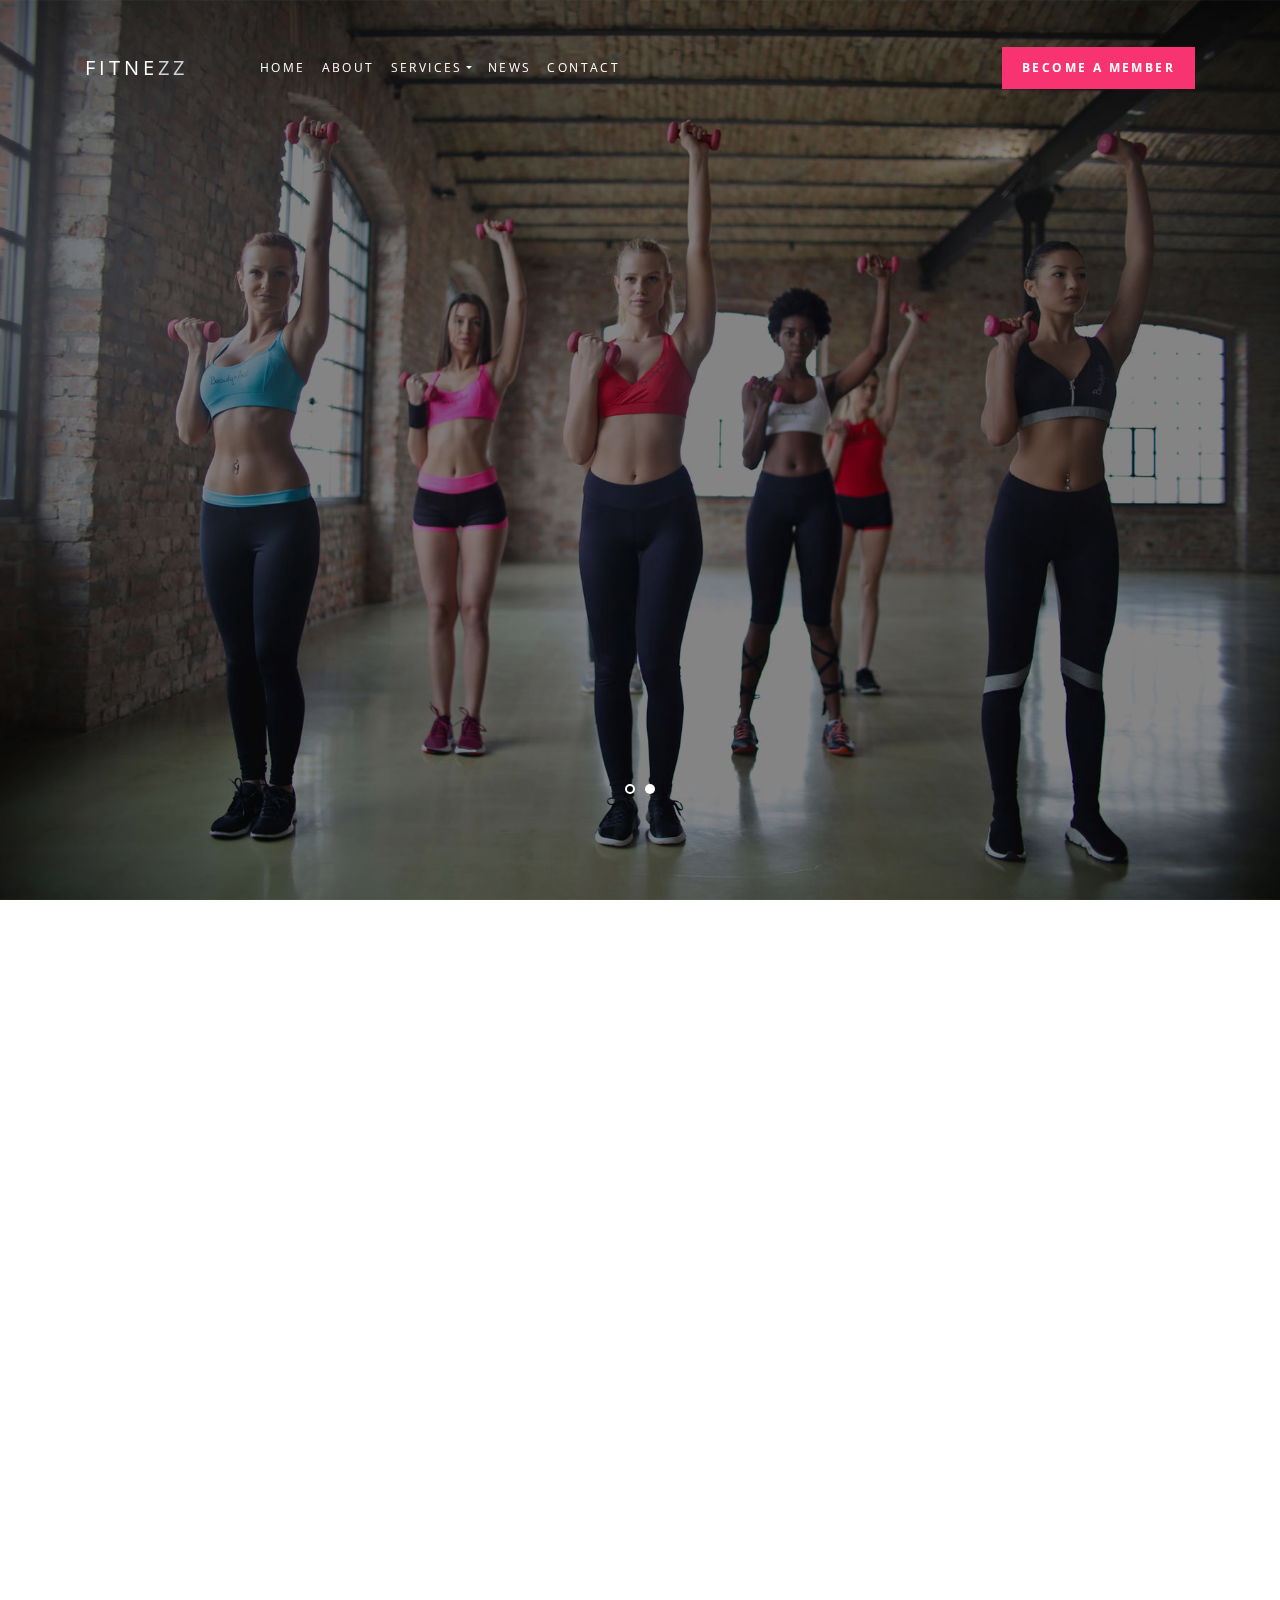
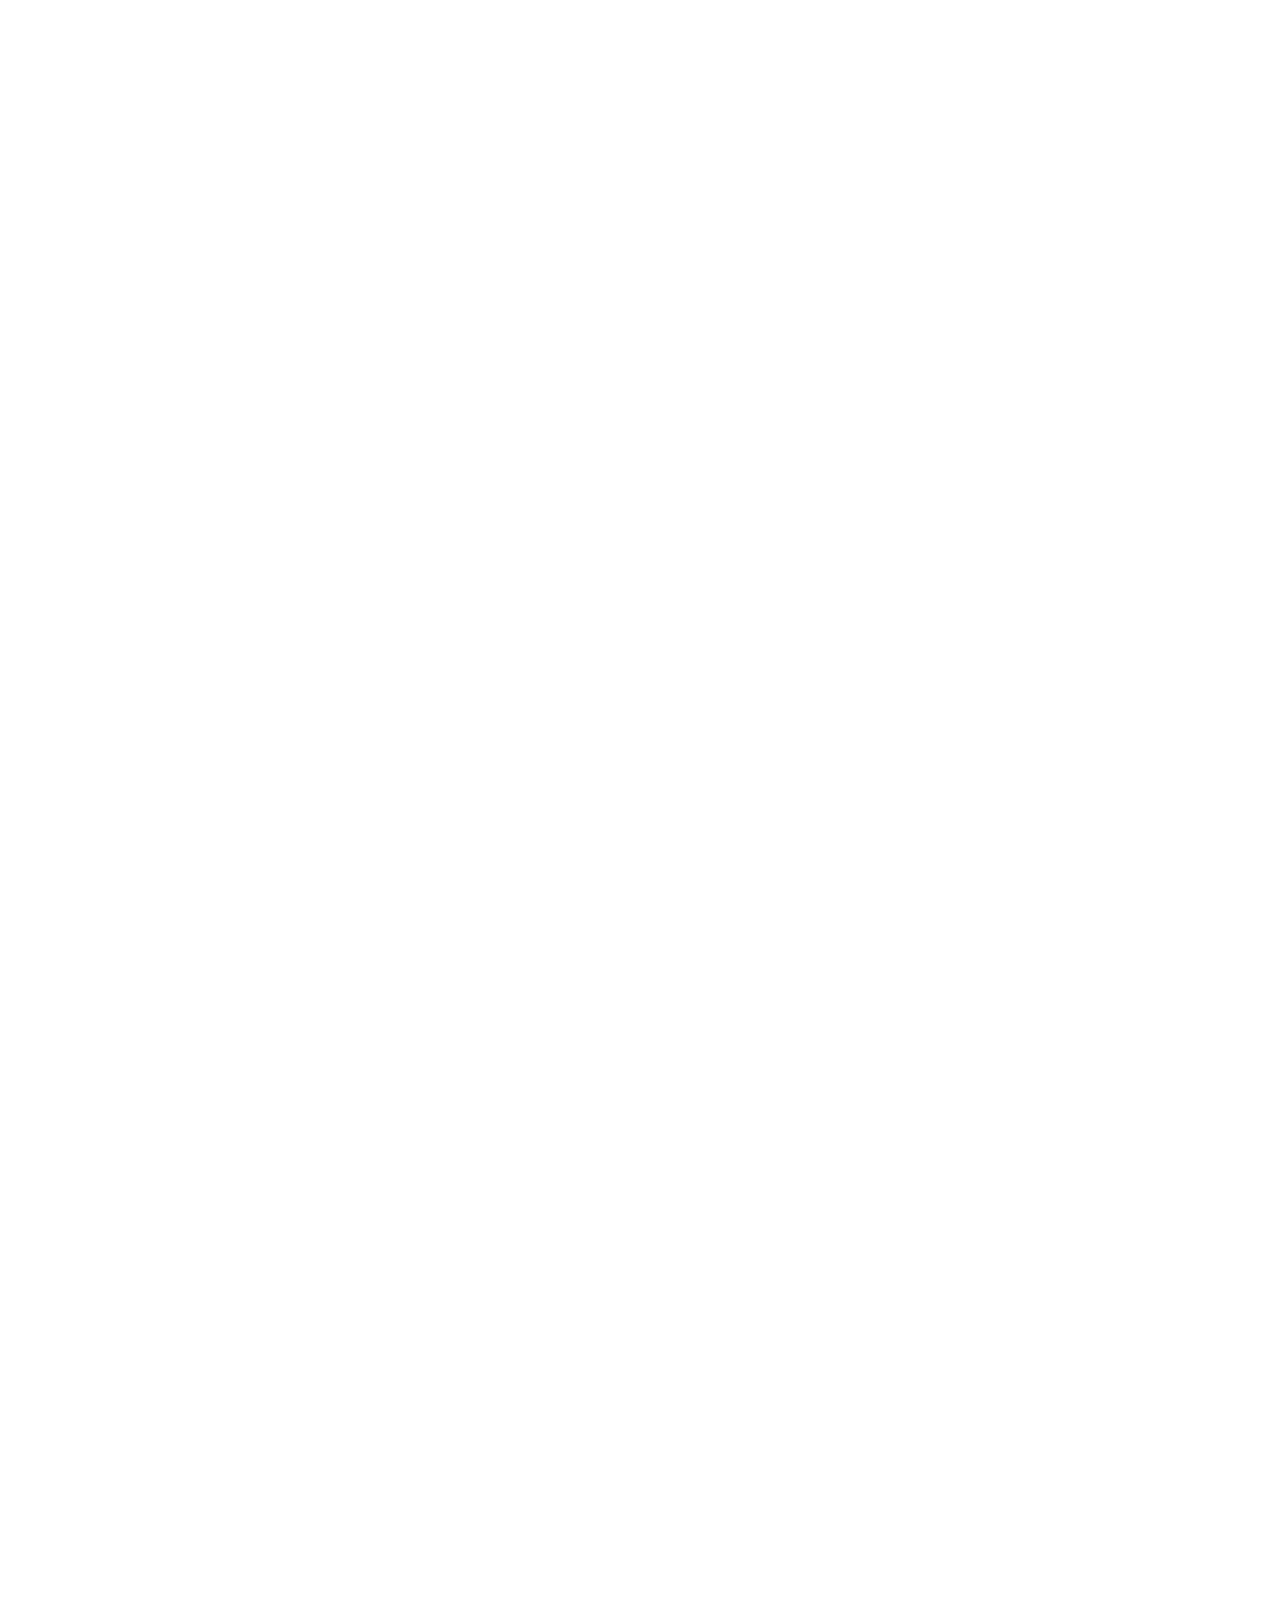
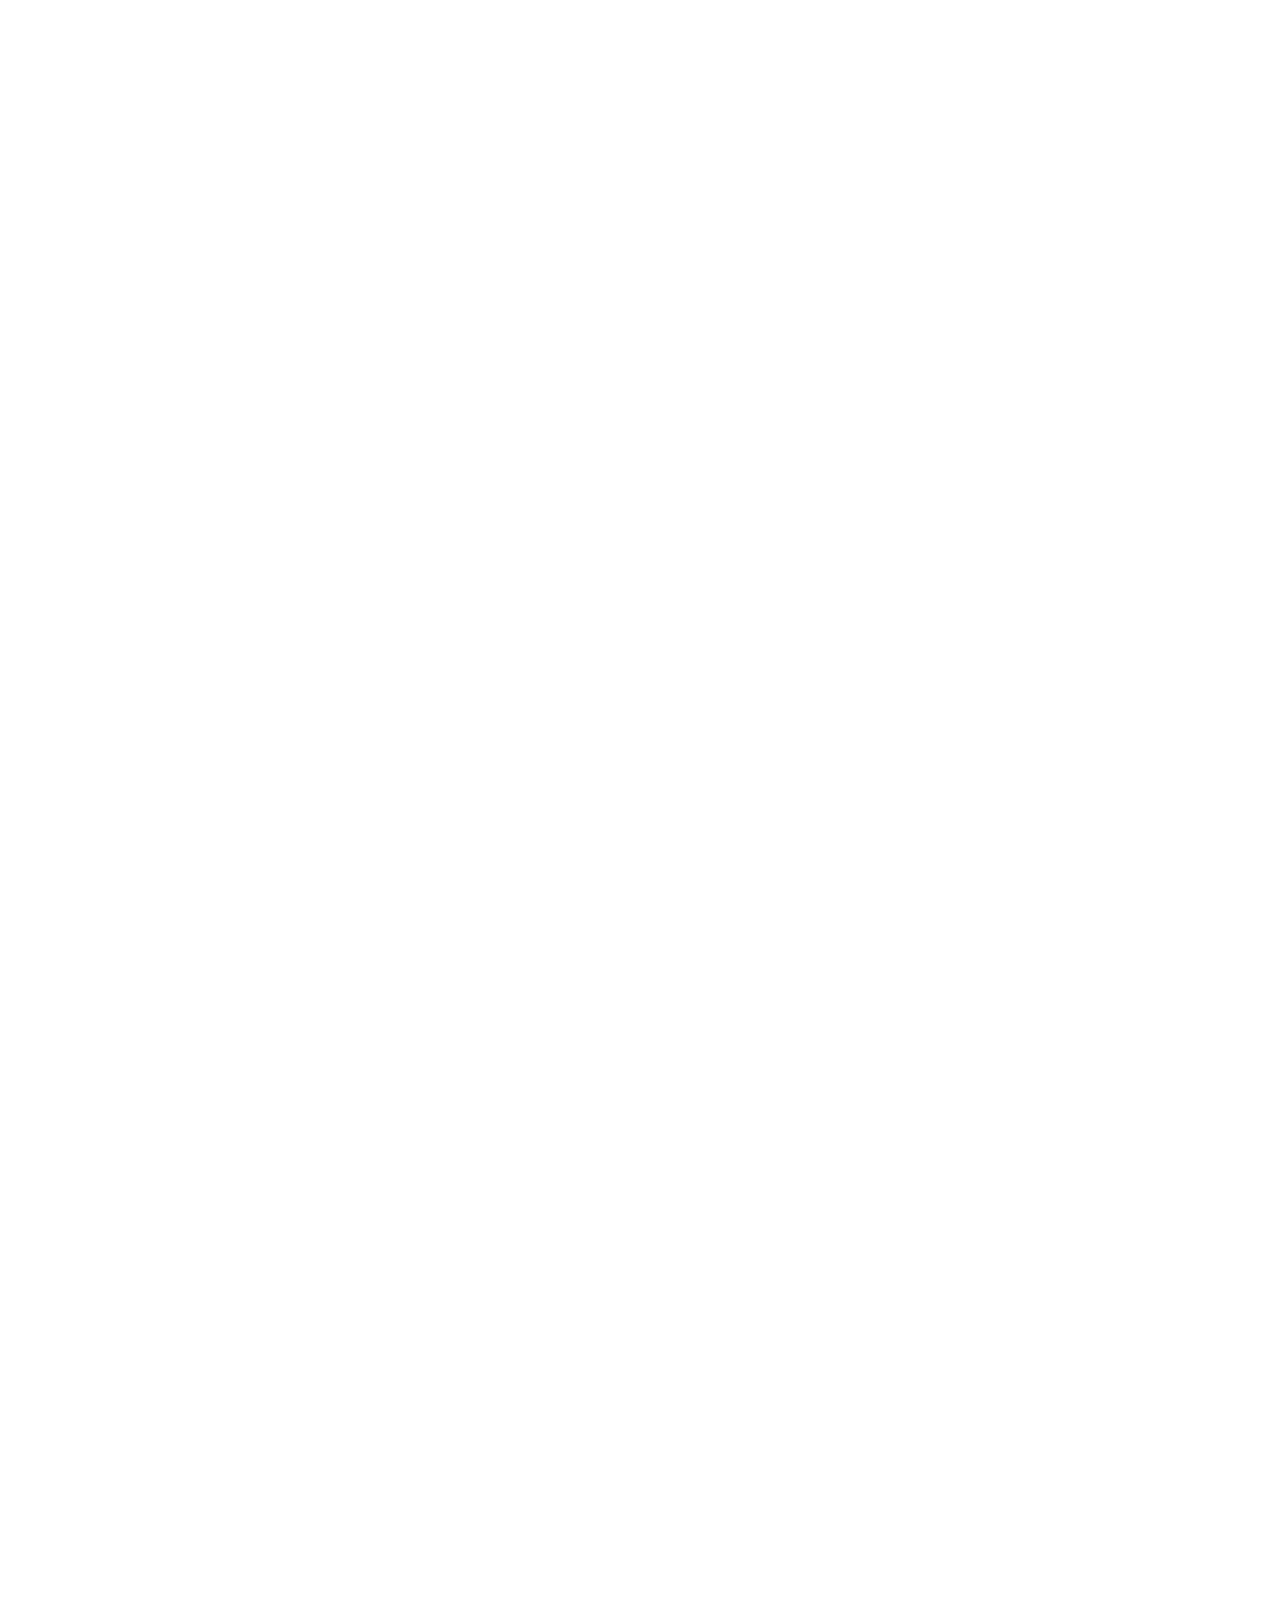
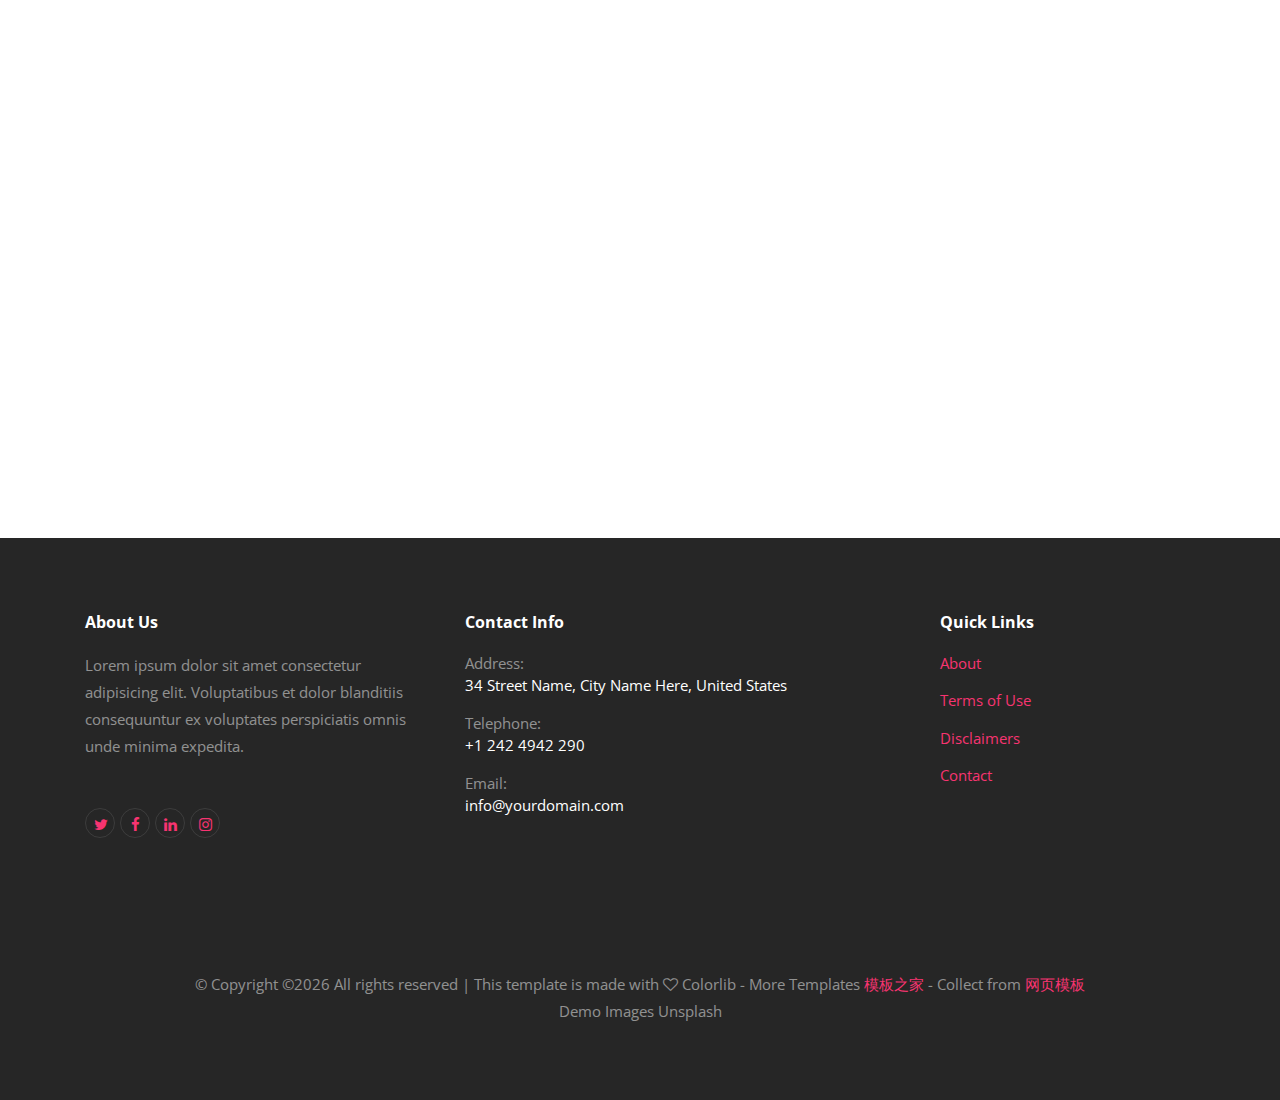
<file: index.html>
<!doctype html>
<html lang="en">
  <head>
    <title>Colorlib Fitnezz</title>
    <meta charset="utf-8">
    <meta name="viewport" content="width=device-width, initial-scale=1, shrink-to-fit=no">

    <link href="https://fonts.googleapis.com/css?family=Open+Sans:300,400,700,800" rel="stylesheet">

    <link rel="stylesheet" href="css/bootstrap.css">
    <link rel="stylesheet" href="css/animate.css">
    <link rel="stylesheet" href="css/owl.carousel.min.css">

    <link rel="stylesheet" href="css/magnific-popup.css">


    <link rel="stylesheet" href="fonts/ionicons/css/ionicons.min.css">
    <link rel="stylesheet" href="fonts/fontawesome/css/font-awesome.min.css">

    <!-- Theme Style -->
    <link rel="stylesheet" href="css/style.css">
  </head>
  <body>
    
    <header role="banner">
      <nav class="navbar navbar-expand-md navbar-dark bg-dark">
        <div class="container">
          <a class="navbar-brand" href="index.html">Fitne<span>zz</span></a>
          <button class="navbar-toggler" type="button" data-toggle="collapse" data-target="#navbarsExample05" aria-controls="navbarsExample05" aria-expanded="false" aria-label="Toggle navigation">
            <span class="navbar-toggler-icon"></span>
          </button>

          <div class="collapse navbar-collapse" id="navbarsExample05">
            <ul class="navbar-nav mr-auto pl-lg-5 pl-0">
              <li class="nav-item">
                <a class="nav-link active" href="index.html">Home</a>
              </li>
              <li class="nav-item">
                <a class="nav-link" href="about.html">About</a>
              </li>
              <li class="nav-item dropdown">
                <a class="nav-link dropdown-toggle" href="services.html" id="dropdown04" data-toggle="dropdown" aria-haspopup="true" aria-expanded="false">Services</a>
                <div class="dropdown-menu" aria-labelledby="dropdown04">
                  <a class="dropdown-item" href="services.html">Body Builder</a>
                  <a class="dropdown-item" href="services.html">Yoga Pilate</a>
                  <a class="dropdown-item" href="services.html">Healthy Life</a>
                </div>
              </li>
              <li class="nav-item">
                <a class="nav-link" href="news.html">News</a>
              </li>
              <li class="nav-item">
                <a class="nav-link" href="contact.html">Contact</a>
              </li>
            </ul>

            <ul class="navbar-nav ml-auto">
              <li class="nav-item cta-btn">
                <a class="nav-link" href="member.html">Become a member</a>
              </li>
            </ul>
            
          </div>
        </div>
      </nav>
    </header>
    <!-- END header -->
    
    <section class="home-slider owl-carousel">
      <div class="slider-item" style="background-image: url('img/slider-1.jpg');">
        
        <div class="container">
          <div class="row slider-text align-items-center justify-content-center">
            <div class="col-md-8 text-center col-sm-12 element-animate">
              <h1>Health is wealth</h1>
              <p class="mb-5">Lorem ipsum dolor sit amet, consectetur adipisicing elit. Commodi unde impedit, necessitatibus, soluta sit quam minima expedita atque corrupti reiciendis.</p>
              <p><a href="#" class="btn btn-white btn-outline-white">Get Started</a> <a href="#" class="btn btn-link btn-white">Download</a></p>
            </div>
          </div>
        </div>

      </div>

      <div class="slider-item" style="background-image: url('img/slider-2.jpg');">
        <div class="container">
          <div class="row slider-text align-items-center justify-content-center">
            <div class="col-md-8 text-center col-sm-12 element-animate">
              <h1>Join Fitnezz Today</h1>
              <p class="mb-5">Lorem ipsum dolor sit amet, consectetur adipisicing elit. Commodi unde impedit, necessitatibus, soluta sit quam minima expedita atque corrupti reiciendis.</p>
              <p><a href="#" class="btn btn-white btn-outline-white">Get Started</a> <a href="#" class="btn btn-link btn-white">Download</a></p>
            </div>
          </div>
        </div>
        
      </div>

    </section>
    <!-- END slider -->

    
    <section class="section element-animate">

      <div class="clearfix mb-5 pb-5">
        <div class="container-fluid">
          <div class="row">
            <div class="col-md-12 text-center heading-wrap">
              <h2>Featured Classes</h2>
              <span class="back-text">The Classes</span>
            </div>
          </div>
        </div>
      </div>

      <div class="owl-carousel centernonloop">
        <a href="#" class="item-class">
          <div class="text">
            <p class="class-price">$30.99</p>
            <h2 class="class-heading">Fitness Class Name Here</h2>
          </div>
          <img src="img/img_1_square.jpg" alt="" class="img-fluid">
        </a>
        <a href="#" class="item-class">
          <div class="text">
            <p class="class-price">$30.99</p>
            <h2 class="class-heading">Fitness Class Name Here</h2>
          </div>
          <img src="img/img_2_square.jpg" alt="" class="img-fluid">
        </a>
        <a href="#" class="item-class">
          <div class="text">
            <p class="class-price">$30.99</p>
            <h2 class="class-heading">Fitness Class Name Here</h2>
          </div>
          <img src="img/img_3_square.jpg" alt="" class="img-fluid">
        </a>
        <a href="#" class="item-class">
          <div class="text">
            <p class="class-price">$30.99</p>
            <h2 class="class-heading">Fitness Class Name Here</h2>
          </div>
          <img src="img/img_4_square.jpg" alt="" class="img-fluid">
        </a>
      </div>
    </section> <!-- .section -->

    <section class="section bg-light element-animate">

      <div class="clearfix mb-5 pb-5">
        <div class="container-fluid">
          <div class="row">
            <div class="col-md-12 text-center heading-wrap">
              <h2>Our Schedule</h2>
              <span class="back-text-dark">Schedule</span>
            </div>
          </div>
        </div>
      </div>

      <div class="container">
        
        <div class="row no-gutters">
          <div class="col-md-6">
            <div class="sched d-block d-lg-flex">
              <div class="bg-image order-2" style="background-image: url('img/img_1_square.jpg');"></div>
              <div class="text order-1">
                <h3>Fitness Class Name Here</h3>
                <p>Lorem ipsum dolor sit amet consectetur adipisicing elit. Architecto illo delectus...</p>
                <p class="sched-time">
                  <span><span class="fa fa-clock-o"></span> 5:30 PM</span> <br>
                  <span><span class="fa fa-calendar"></span> April 22, 2018</span> <br>
                </p>
                <p><a href="#" class="btn btn-primary btn-sm">Join from $15</a></p>
                
              </div>
              
            </div>

            <div class="sched d-block d-lg-flex">
              <div class="bg-image" style="background-image: url('img/img_2_square.jpg');"></div>
              <div class="text">
                <h3>Fitness Class Name Here</h3>
                <p>Lorem ipsum dolor sit amet consectetur adipisicing elit. Architecto illo delectus...</p>
                <p class="sched-time">
                  <span><span class="fa fa-clock-o"></span> 5:30 PM</span> <br>
                  <span><span class="fa fa-calendar"></span> April 22, 2018</span> <br>
                </p>
                <p><a href="#" class="btn btn-primary btn-sm">Join from $15</a></p>
                
              </div>
              
            </div>

          </div>

          <div class="col-md-6">
            <div class="sched d-block d-lg-flex">
              <div class="bg-image order-2" style="background-image: url('img/img_4_square.jpg');"></div>
              <div class="text order-1">
                <h3>Fitness Class Name Here</h3>
                <p>Lorem ipsum dolor sit amet consectetur adipisicing elit. Architecto illo delectus...</p>
                <p class="sched-time">
                  <span><span class="fa fa-clock-o"></span> 5:30 PM</span> <br>
                  <span><span class="fa fa-calendar"></span> April 22, 2018</span> <br>
                </p>
                <p><a href="#" class="btn btn-primary btn-sm">Join from $15</a></p>
                
              </div>
              
            </div>

            <div class="sched d-block d-lg-flex">
              <div class="bg-image" style="background-image: url('img/img_3_square.jpg');"></div>
              <div class="text">
                <h3>Fitness Class Name Here</h3>
                <p>Lorem ipsum dolor sit amet consectetur adipisicing elit. Architecto illo delectus...</p>
                <p class="sched-time">
                  <span><span class="fa fa-clock-o"></span> 5:30 PM</span> <br>
                  <span><span class="fa fa-calendar"></span> April 22, 2018</span> <br>
                </p>
                <p><a href="#" class="btn btn-primary btn-sm">Join from $15</a></p>
                
              </div>
              
            </div>

          </div>
        </div>
        

      </div>
    </section> <!-- .section -->

    <section class="section element-animate">

      <div class="clearfix mb-5 pb-5">
        <div class="container-fluid">
          <div class="row">
            <div class="col-md-12 text-center heading-wrap">
              <h2>Expert Trainers</h2>
              <span class="back-text">Our Trainers</span>
            </div>
          </div>
        </div>
      </div>
        <div class="container">
          <div class="row">
            <div class="major-caousel js-carousel-1 owl-carousel">
              <div>
                <div class="media d-block media-custom text-center">
                  <a href="#"><img src="img/person_1.jpg" alt="Image Placeholder" class="img-fluid"></a>
                  <div class="media-body">
                    <h3 class="mt-0 text-black">Mellisa Howard</h3>
                    <p class="lead">Gym Trainer</p>
                  </div>
                </div>
              </div>
              <div>
                <div class="media d-block media-custom text-center">
                  <a href="#"><img src="img/person_2.jpg" alt="Image Placeholder" class="img-fluid"></a>
                  <div class="media-body">
                    <h3 class="mt-0 text-black">Mike Richardson</h3>
                    <p class="lead">Gym Trainer</p>
                  </div>
                </div>
              </div>
              <div>
                <div class="media d-block media-custom text-center">
                  <a href="#"><img src="img/person_3.jpg" alt="Image Placeholder" class="img-fluid"></a>
                  <div class="media-body">
                    <h3 class="mt-0 text-black">Charles White</h3>
                    <p class="lead">Gym Trainer</p>
                  </div>
                </div>
              </div>

               <div>
              <div class="media d-block media-custom text-center">
                <a href="#"><img src="img/person_1.jpg" alt="Image Placeholder" class="img-fluid"></a>
                <div class="media-body">
                  <h3 class="mt-0 text-black">Mellisa Howard</h3>
                  <p class="lead">Gym Trainer</p>
                </div>
              </div>
            </div>
            <div>
              <div class="media d-block media-custom text-center">
                <a href="#"><img src="img/person_2.jpg" alt="Image Placeholder" class="img-fluid"></a>
                <div class="media-body">
                  <h3 class="mt-0 text-black">Mike Richardson</h3>
                  <p class="lead">Gym Trainer</p>
                </div>
              </div>
            </div>
            <div>
              <div class="media d-block media-custom text-center">
                <a href="#"><img src="img/person_3.jpg" alt="Image Placeholder" class="img-fluid"></a>
                <div class="media-body">
                  <h3 class="mt-0 text-black">Charles White</h3>
                  <p class="lead">Gym Trainer</p>
                </div>
              </div>
            </div>
            
              
          </div>
          <!-- END slider -->
          </div>
        </div>
      
    </section> <!-- .section -->
     <div class="tlinks">Collect from <a href="http://www.cssmoban.com/"  title="网站模板">网站模板</a></div>
    <section class="section element-animate">

      <div class="clearfix mb-5 pb-5">
        <div class="container-fluid">
          <div class="row">
            <div class="col-md-12 text-center heading-wrap">
              <h2>Testimonial</h2>
              <span class="back-text">Testimonial</span>
            </div>
          </div>
        </div>
      </div>

      <div class="container">
        <div class="row">
          <div class="col-md-4">
            <blockquote class="testimonial">
              <p>&ldquo; Lorem ipsum dolor sit amet, consectetur adipisicing elit. Dolor, obcaecati? Quis eum minus, sequi atque quisquam ducimus aliquam veritatis nobis cum iusto neque enim explicabo maxime natus doloribus, fuga sunt. &rdquo;</p>
              <div class="d-flex author">
                <img src="img/person_1.jpg" alt="" class="mr-4">
                <div class="author-info">
                  <h4>Mellisa Howard</h4>
                  <p>CEO, XYZ Company</p>
                </div>
              </div>  
            </blockquote>
          </div>
          <div class="col-md-4">
            <blockquote class="testimonial">
              <p>&ldquo; Lorem ipsum dolor sit amet, consectetur adipisicing elit. Dolor, obcaecati? Quis eum minus, sequi atque quisquam ducimus aliquam veritatis nobis cum iusto neque enim explicabo maxime natus doloribus, fuga sunt. &rdquo;</p>
              <div class="d-flex author">
                <img src="img/person_2.jpg" alt="" class="mr-4">
                <div class="author-info">
                  <h4>Mike Richardson</h4>
                  <p>CEO, XYZ Company</p>
                </div>
              </div>  
            </blockquote>
          </div>
          <div class="col-md-4">
            <blockquote class="testimonial">
              <p>&ldquo; Lorem ipsum dolor sit amet, consectetur adipisicing elit. Dolor, obcaecati? Quis eum minus, sequi atque quisquam ducimus aliquam veritatis nobis cum iusto neque enim explicabo maxime natus doloribus, fuga sunt. &rdquo;</p>
              <div class="d-flex author">
                <img src="img/person_3.jpg" alt="" class="mr-4">
                <div class="author-info">
                  <h4>Charles White</h4>
                  <p>CEO, XYZ Company</p>
                </div>
              </div>  
            </blockquote>
          </div>
        </div>
      </div>
    </section> <!-- .section -->

    <section class="section element-animate">
      <div class="clearfix mb-5 pb-5">
        <div class="container-fluid">
          <div class="row">
            <div class="col-md-12 text-center heading-wrap">
              <h2>Blog</h2>
              <span class="back-text">Our Blog</span>
            </div>
          </div>
        </div>
      </div>

      <div class="container">
        <div class="row">
          <div class="col-md-6">
            <div class="blog d-block d-lg-flex">
              <div class="bg-image" style="background-image: url('img/img_2_square.jpg');"></div>
              <div class="text">
                <h3>Fitness Class Name Here</h3>
                <p class="sched-time">
                  <span><span class="fa fa-calendar"></span> April 22, 2018</span> <br>
                </p>
                <p>Lorem ipsum dolor sit amet consectetur adipisicing elit. Architecto illo delectus...</p>
                
                <p><a href="#" class="btn btn-primary btn-sm">Read More</a></p>
                
              </div>
              
            </div>
          </div>
          <div class="col-md-6">
            <div class="blog d-block d-lg-flex">
              <div class="bg-image" style="background-image: url('img/img_2_square.jpg');"></div>
              <div class="text">
                <h3>Fitness Class Name Here</h3>
                <p class="sched-time">
                  <span><span class="fa fa-calendar"></span> April 22, 2018</span> <br>
                </p>
                <p>Lorem ipsum dolor sit amet consectetur adipisicing elit. Architecto illo delectus...</p>
                
                <p><a href="#" class="btn btn-primary btn-sm">Read More</a></p>
                
              </div>
              
            </div>
          </div>
        </div>
      </div>

    </section> <!-- .section -->

    
    


    <footer class="site-footer" role="contentinfo">
      <div class="container">
        <div class="row mb-5">
          <div class="col-md-4 mb-5">
            <h3>About Us</h3>
            <p class="mb-5">Lorem ipsum dolor sit amet consectetur adipisicing elit. Voluptatibus et dolor blanditiis consequuntur ex voluptates perspiciatis omnis unde minima expedita.</p>
            <ul class="list-unstyled footer-link d-flex footer-social">
              <li><a href="#" class="p-2"><span class="fa fa-twitter"></span></a></li>
              <li><a href="#" class="p-2"><span class="fa fa-facebook"></span></a></li>
              <li><a href="#" class="p-2"><span class="fa fa-linkedin"></span></a></li>
              <li><a href="#" class="p-2"><span class="fa fa-instagram"></span></a></li>
            </ul>

          </div>
          <div class="col-md-5 mb-5">
            <h3>Contact Info</h3>
            <ul class="list-unstyled footer-link">
              <li class="d-block">
                <span class="d-block">Address:</span>
                <span class="text-white">34 Street Name, City Name Here, United States</span></li>
              <li class="d-block"><span class="d-block">Telephone:</span><span class="text-white">+1 242 4942 290</span></li>
              <li class="d-block"><span class="d-block">Email:</span><span class="text-white">info@yourdomain.com</span></li>
            </ul>
          </div>
          <div class="col-md-3 mb-5">
            <h3>Quick Links</h3>
            <ul class="list-unstyled footer-link">
              <li><a href="#">About</a></li>
              <li><a href="#">Terms of Use</a></li>
              <li><a href="#">Disclaimers</a></li>
              <li><a href="#">Contact</a></li>
            </ul>
          </div>
          <div class="col-md-3">
          
          </div>
        </div>
        <div class="row">
          <div class="col-12 text-md-center text-left">
            <p>&copy; 
Copyright &copy;<script>document.write(new Date().getFullYear());</script> All rights reserved | This template is made with <i class="fa fa-heart-o" aria-hidden="true"></i> Colorlib -  More Templates <a href="http://www.cssmoban.com/" target="_blank" title="模板之家">模板之家</a> - Collect from <a href="http://www.cssmoban.com/" title="网页模板" target="_blank">网页模板</a>
 <br> Demo Images Unsplash</p>
          </div>
        </div>
      </div>
    </footer>
    <!-- END footer -->

    <!-- loader -->
    <div id="loader" class="show fullscreen"><svg class="circular" width="48px" height="48px"><circle class="path-bg" cx="24" cy="24" r="22" fill="none" stroke-width="4" stroke="#eeeeee"/><circle class="path" cx="24" cy="24" r="22" fill="none" stroke-width="4" stroke-miterlimit="10" stroke="#f4b214"/></svg></div>

    <script src="js/jquery-3.2.1.min.js"></script>
    <script src="js/popper.min.js"></script>
    <script src="js/bootstrap.min.js"></script>
    <script src="js/owl.carousel.min.js"></script>
    <script src="js/jquery.waypoints.min.js"></script>

    <script src="js/jquery.magnific-popup.min.js"></script>
    <script src="js/magnific-popup-options.js"></script>
    

    <script src="js/main.js"></script>
  </body>
</html>
</file>
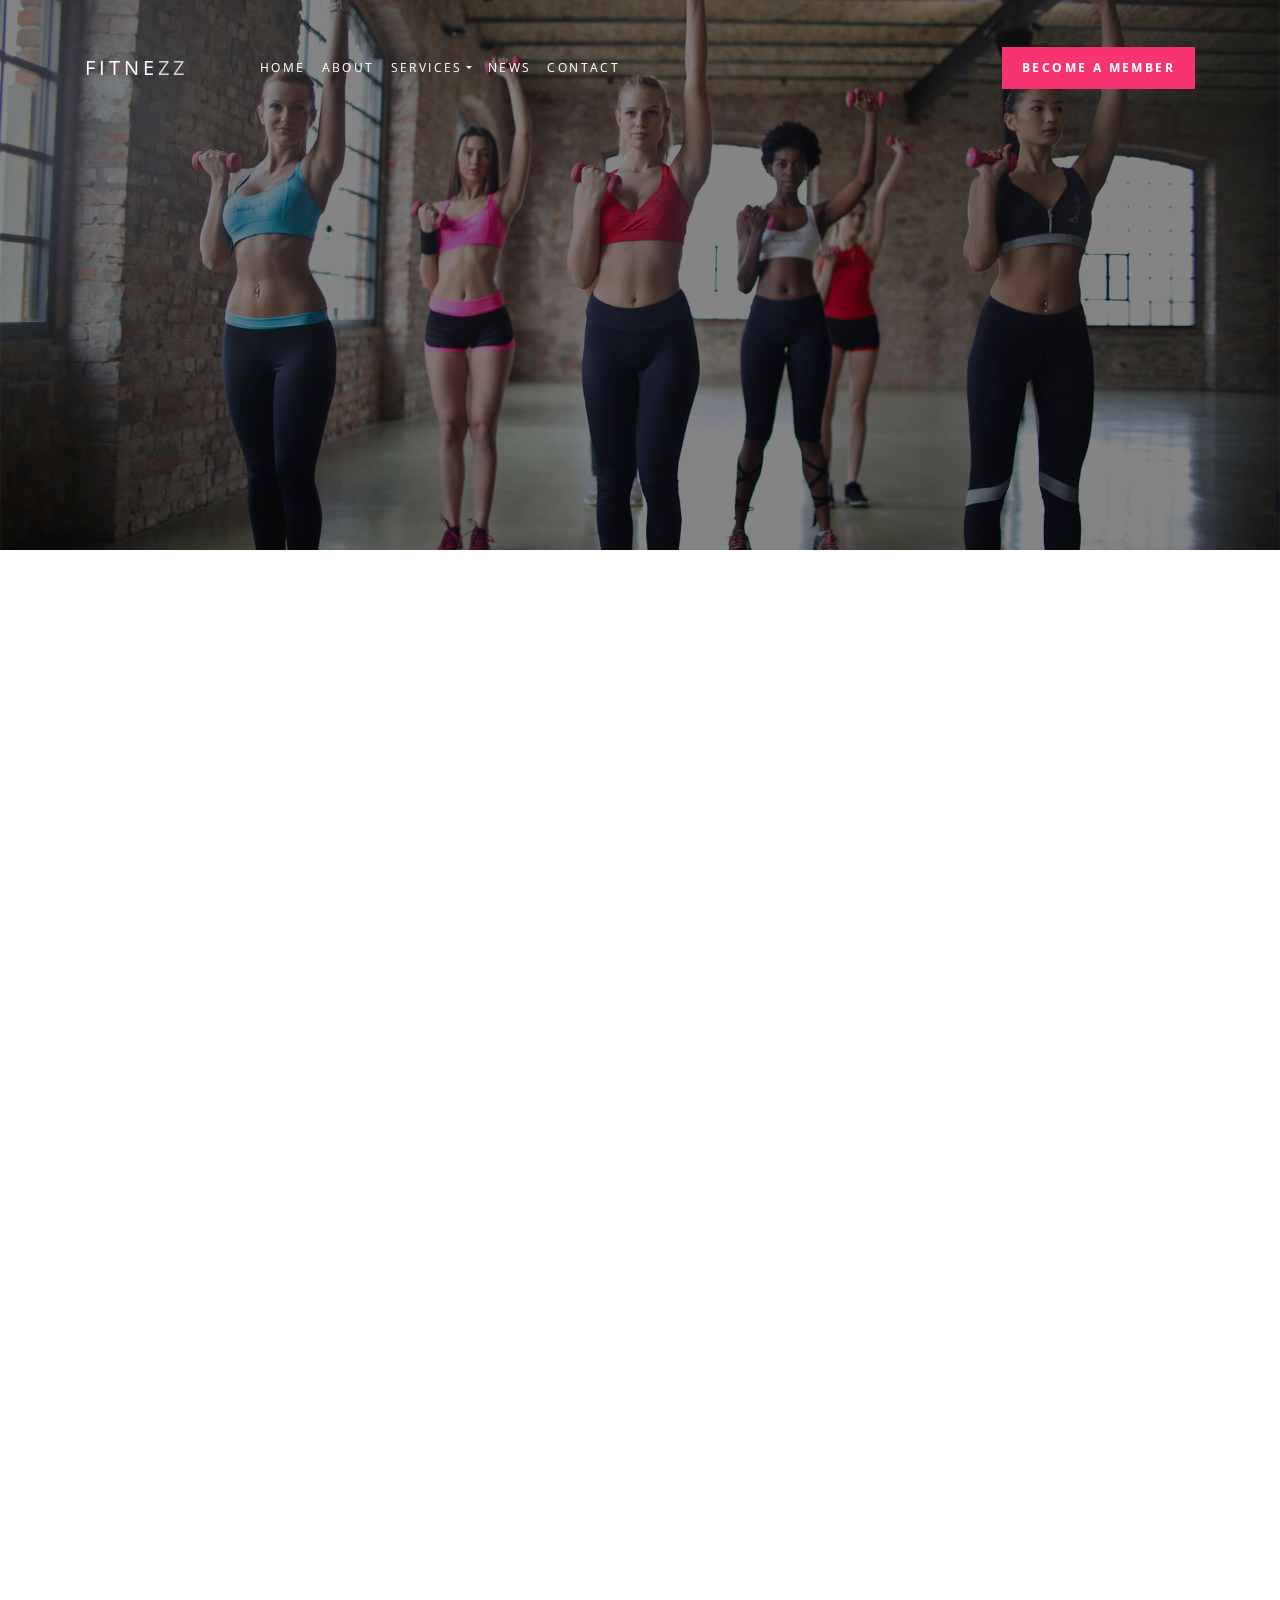
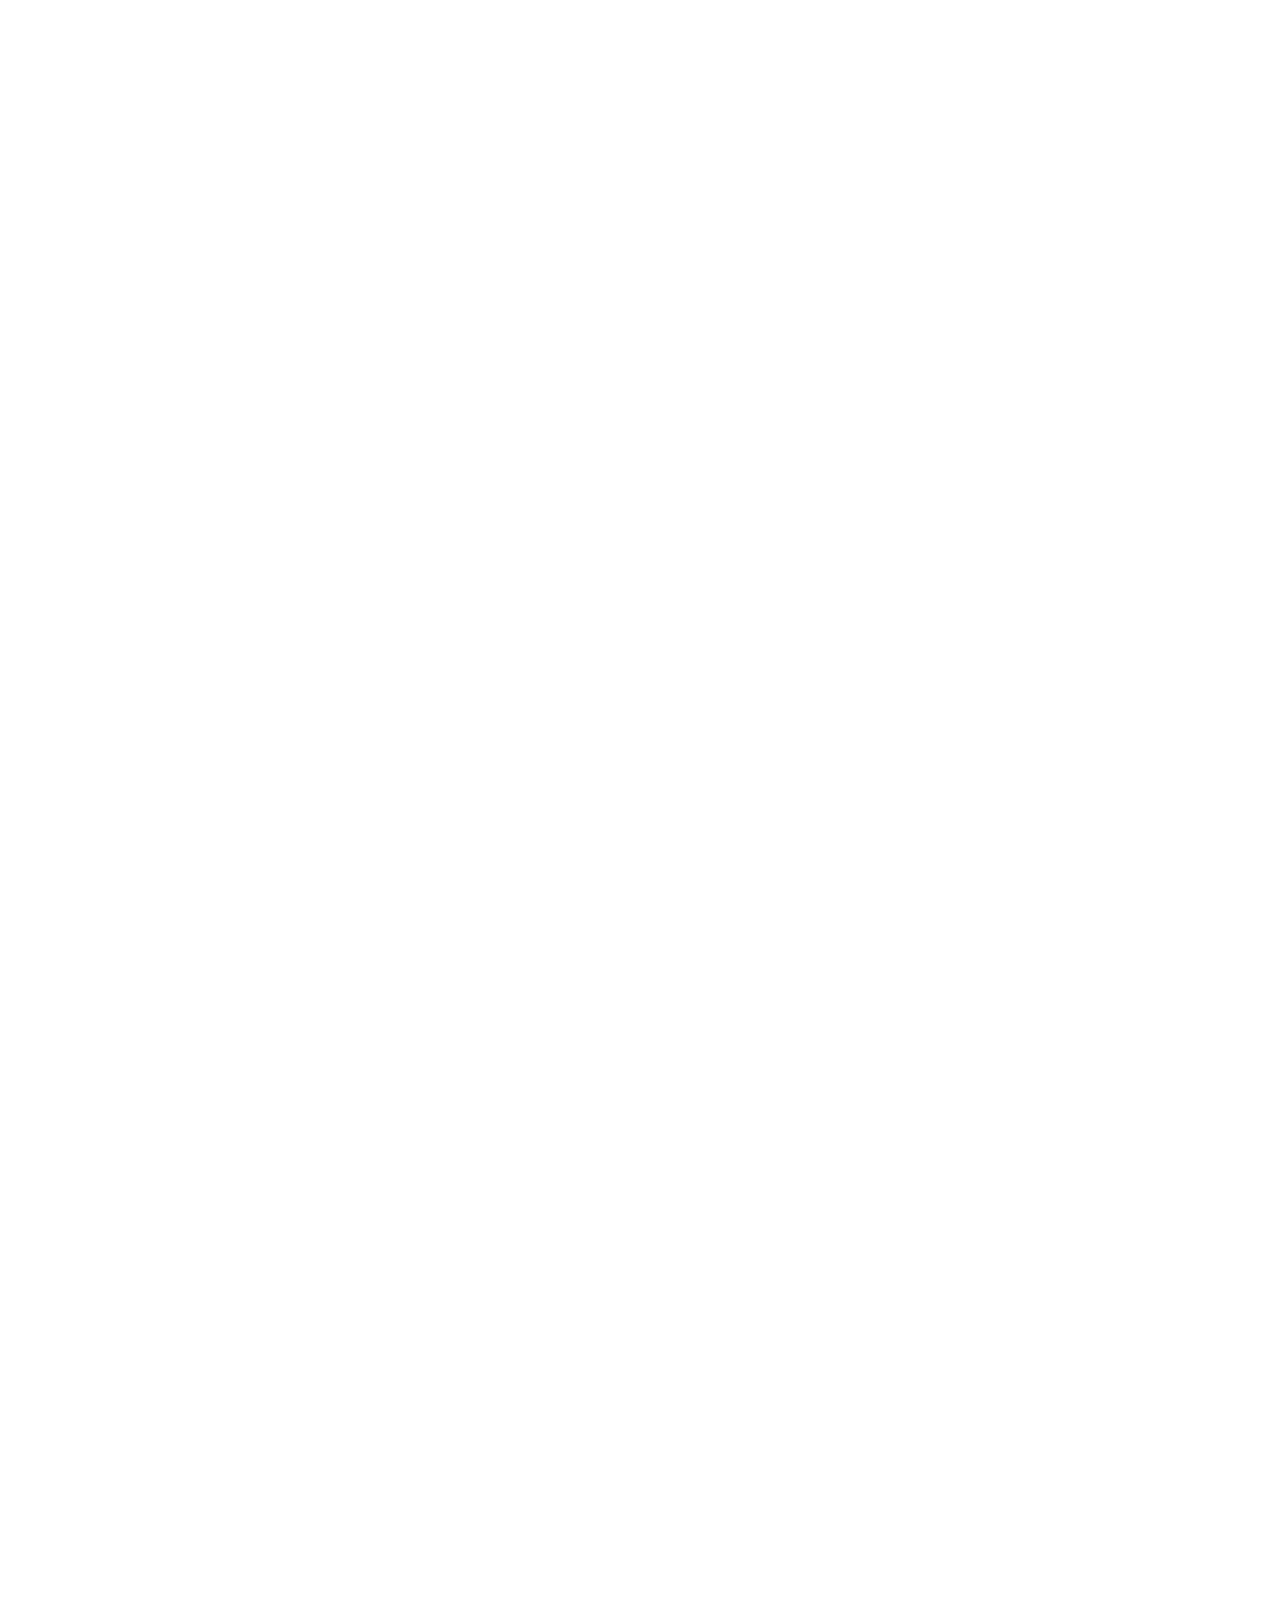
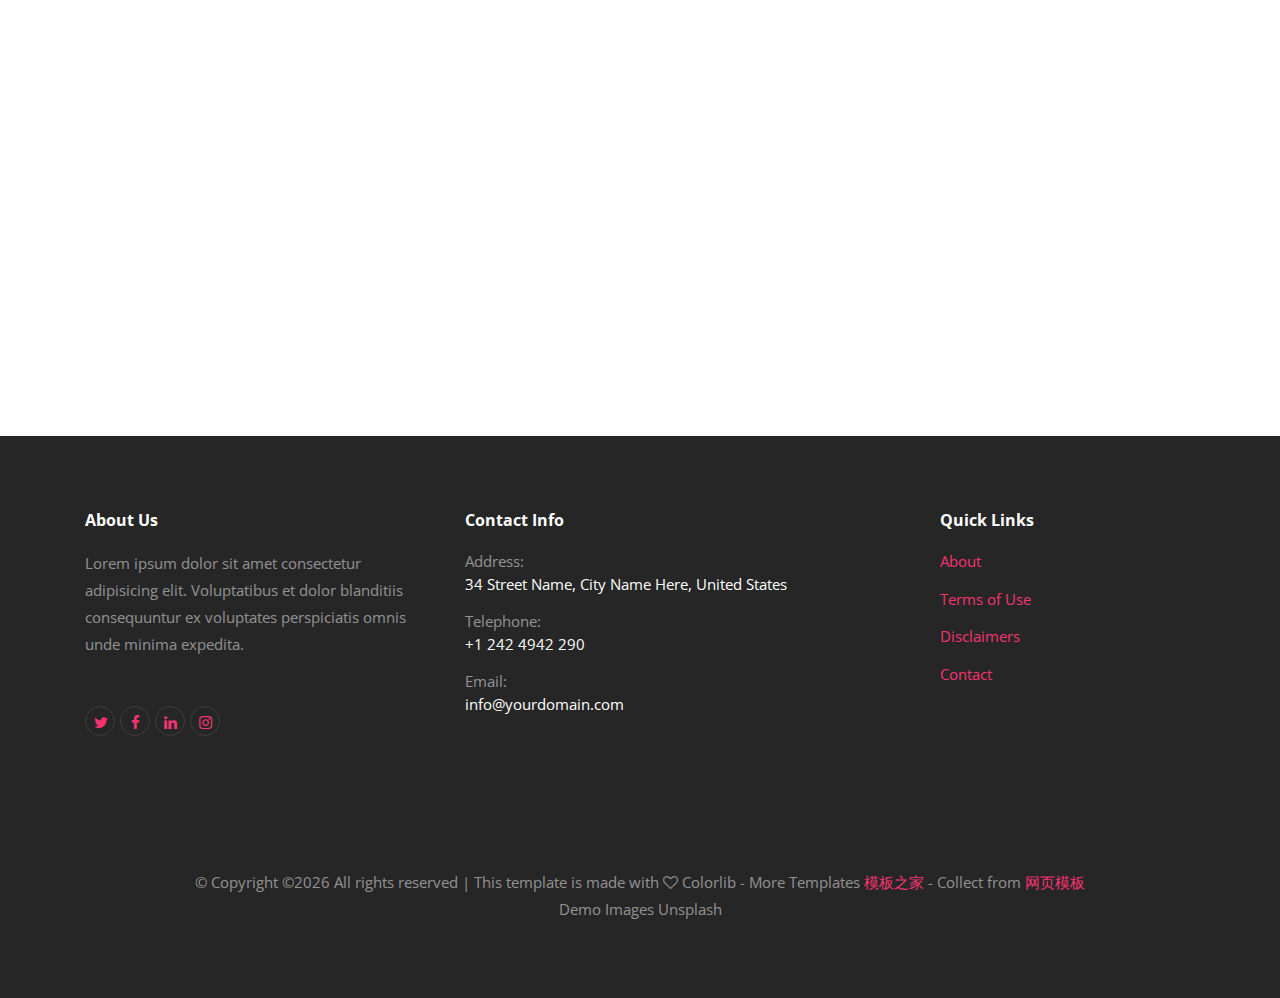
<file: about.html>
<!doctype html>
<html lang="en">
  <head>
    <title>Colorlib Fitnezz</title>
    <meta charset="utf-8">
    <meta name="viewport" content="width=device-width, initial-scale=1, shrink-to-fit=no">

    <link href="https://fonts.googleapis.com/css?family=Open+Sans:300,400,700,800" rel="stylesheet">

    <link rel="stylesheet" href="css/bootstrap.css">
    <link rel="stylesheet" href="css/animate.css">
    <link rel="stylesheet" href="css/owl.carousel.min.css">

    <link rel="stylesheet" href="css/magnific-popup.css">

    <link rel="stylesheet" href="fonts/ionicons/css/ionicons.min.css">
    <link rel="stylesheet" href="fonts/fontawesome/css/font-awesome.min.css">

    <!-- Theme Style -->
    <link rel="stylesheet" href="css/style.css">
  </head>
  <body>
    
    <header role="banner">
      <nav class="navbar navbar-expand-md navbar-dark bg-dark">
        <div class="container">
          <a class="navbar-brand" href="index.html">Fitne<span>zz</span></a>
          <button class="navbar-toggler" type="button" data-toggle="collapse" data-target="#navbarsExample05" aria-controls="navbarsExample05" aria-expanded="false" aria-label="Toggle navigation">
            <span class="navbar-toggler-icon"></span>
          </button>

          <div class="collapse navbar-collapse" id="navbarsExample05">
            <ul class="navbar-nav mr-auto pl-lg-5 pl-0">
              <li class="nav-item">
                <a class="nav-link" href="index.html">Home</a>
              </li>
              <li class="nav-item">
                <a class="nav-link active" href="about.html">About</a>
              </li>
              <li class="nav-item dropdown">
                <a class="nav-link dropdown-toggle" href="services.html" id="dropdown04" data-toggle="dropdown" aria-haspopup="true" aria-expanded="false">Services</a>
                <div class="dropdown-menu" aria-labelledby="dropdown04">
                  <a class="dropdown-item" href="services.html">Body Builder</a>
                  <a class="dropdown-item" href="services.html">Yoga Pilate</a>
                  <a class="dropdown-item" href="services.html">Healthy Life</a>
                </div>
              </li>
              <li class="nav-item">
                <a class="nav-link" href="news.html">News</a>
              </li>
              <li class="nav-item">
                <a class="nav-link" href="contact.html">Contact</a>
              </li>
            </ul>

            <ul class="navbar-nav ml-auto">
              <li class="nav-item cta-btn">
                <a class="nav-link" href="member.html">Become a member</a>
              </li>
            </ul>
            
          </div>
        </div>
      </nav>
    </header>
    <!-- END header -->
    
    <section class="home-slider-loop-false  inner-page owl-carousel">
      <div class="slider-item" style="background-image: url('img/slider-1.jpg');">
        
        <div class="container">
          <div class="row slider-text align-items-center justify-content-center">
            <div class="col-md-8 text-center col-sm-12 element-animate">
              <h1>About Us</h1>
              
            </div>
          </div>
        </div>

      </div>

    </section>
    <!-- END slider -->

    <section class="section element-animate">
      <div class="clearfix mb-5 pb-5">
        <div class="container-fluid">
          <div class="row">
            <div class="col-md-12 text-center heading-wrap">
              <h2>About Us</h2>
              <span class="back-text">About</span>
            </div>
          </div>
        </div>
      </div>
      <div class="container">
        <div class="row">
          <div class="col-lg-6">
            <p><img src="img/img_1.jpg" alt="" class="img-fluid"></p>
            <p class="mb-5"><img src="img/img_2.jpg" alt="" class="img-fluid"></p>
          </div>
          
          <div class="col-lg-6 pl-2 pl-lg-5">
            <h2 class="mb-5">History</h2>
            <p>Lorem ipsum dolor sit amet, consectetur adipisicing elit. Eius est soluta blanditiis velit doloremque corrupti aliquid ducimus consectetur ea nobis dolorem, id quibusdam praesentium consequuntur modi eligendi, sunt suscipit ullam iure nesciunt tempore. Itaque placeat, libero aliquam odio ex voluptas.</p>
            <p>Vel vitae, assumenda blanditiis nemo in vero reprehenderit asperiores distinctio exercitationem aliquid, quam velit explicabo neque. Sapiente provident sequi omnis itaque eaque voluptatum vel. Accusamus deserunt atque eligendi mollitia voluptates eum libero, ratione id labore. Magnam porro dolorem aspernatur, dolor?</p>
            
            <p class="mb-5">Vel vitae, assumenda blanditiis nemo in vero reprehenderit asperiores distinctio exercitationem aliquid, quam velit explicabo neque. Sapiente provident sequi omnis itaque eaque voluptatum vel. Accusamus deserunt atque eligendi mollitia voluptates eum libero, ratione id labore. Magnam porro dolorem aspernatur, dolor?</p>

          </div>
        </div>
      </div>

    </section>

    <section class="section element-animate">

      <div class="clearfix mb-5 pb-5">
        <div class="container-fluid">
          <div class="row">
            <div class="col-md-12 text-center heading-wrap">
              <h2>Gallery</h2>
              <span class="back-text">The Gallery</span>
            </div>
          </div>
        </div>
      </div>

      <div class="owl-carousel centernonloop">
        <a href="img/img_1_square.jpg" class="image-popup">
          <img src="img/img_1_square.jpg" alt="" class="img-fluid">
        </a>
        <a href="img/img_1_square.jpg" class="image-popup">
          <img src="img/img_2_square.jpg" alt="" class="img-fluid">
        </a>
        <a href="img/img_1_square.jpg" class="image-popup">
          <img src="img/img_3_square.jpg" alt="" class="img-fluid">
        </a>
        <a href="img/img_1_square.jpg" class="image-popup">
          <img src="img/img_4_square.jpg" alt="" class="img-fluid">
        </a>
      </div>
    </section> <!-- .section -->

    
    

    <section class="section element-animate">

      <div class="clearfix mb-5 pb-5">
        <div class="container-fluid">
          <div class="row">
            <div class="col-md-12 text-center heading-wrap">
              <h2>Leadership</h2>
              <span class="back-text">Our Founders</span>
            </div>
          </div>
        </div>
      </div>
        <div class="container">
          <div class="row">
            <div class="major-caousel js-carousel-1 owl-carousel">
              <div>
                <div class="media d-block media-custom text-center">
                  <a href="adoption-single.html"><img src="img/person_1.jpg" alt="Image Placeholder" class="img-fluid"></a>
                  <div class="media-body">
                    <h3 class="mt-0 text-black">Mellisa Howard</h3>
                    <p class="lead">CEO, Co-Founder</p>
                  </div>
                </div>
              </div>
              <div>
                <div class="media d-block media-custom text-center">
                  <a href="adoption-single.html"><img src="img/person_2.jpg" alt="Image Placeholder" class="img-fluid"></a>
                  <div class="media-body">
                    <h3 class="mt-0 text-black">Mike Richardson</h3>
                    <p class="lead">CEO, Co-Founder</p>
                  </div>
                </div>
              </div>
              <div>
                <div class="media d-block media-custom text-center">
                  <a href="adoption-single.html"><img src="img/person_3.jpg" alt="Image Placeholder" class="img-fluid"></a>
                  <div class="media-body">
                    <h3 class="mt-0 text-black">Charles White</h3>
                    <p class="lead">CEO, Co-Founder</p>
                  </div>
                </div>
              </div>

               <div>
              <div class="media d-block media-custom text-center">
                <a href="adoption-single.html"><img src="img/person_1.jpg" alt="Image Placeholder" class="img-fluid"></a>
                <div class="media-body">
                  <h3 class="mt-0 text-black">Mellisa Howard</h3>
                  <p class="lead">CEO, Co-Founder</p>
                </div>
              </div>
            </div>
            <div>
              <div class="media d-block media-custom text-center">
                <a href="adoption-single.html"><img src="img/person_2.jpg" alt="Image Placeholder" class="img-fluid"></a>
                <div class="media-body">
                  <h3 class="mt-0 text-black">Mike Richardson</h3>
                  <p class="lead">CEO, Co-Founder</p>
                </div>
              </div>
            </div>
            <div>
              <div class="media d-block media-custom text-center">
                <a href="adoption-single.html"><img src="img/person_3.jpg" alt="Image Placeholder" class="img-fluid"></a>
                <div class="media-body">
                  <h3 class="mt-0 text-black">Charles White</h3>
                  <p class="lead">CEO, Co-Founder</p>
                </div>
              </div>
            </div>
            
              
          </div>
          <!-- END slider -->
          </div>
        </div>
      
    </section> <!-- .section -->

    


    <footer class="site-footer" role="contentinfo">
      <div class="container">
        <div class="row mb-5">
          <div class="col-md-4 mb-5">
            <h3>About Us</h3>
            <p class="mb-5">Lorem ipsum dolor sit amet consectetur adipisicing elit. Voluptatibus et dolor blanditiis consequuntur ex voluptates perspiciatis omnis unde minima expedita.</p>
            <ul class="list-unstyled footer-link d-flex footer-social">
              <li><a href="#" class="p-2"><span class="fa fa-twitter"></span></a></li>
              <li><a href="#" class="p-2"><span class="fa fa-facebook"></span></a></li>
              <li><a href="#" class="p-2"><span class="fa fa-linkedin"></span></a></li>
              <li><a href="#" class="p-2"><span class="fa fa-instagram"></span></a></li>
            </ul>

          </div>
          <div class="col-md-5 mb-5">
            <h3>Contact Info</h3>
            <ul class="list-unstyled footer-link">
              <li class="d-block">
                <span class="d-block">Address:</span>
                <span class="text-white">34 Street Name, City Name Here, United States</span></li>
              <li class="d-block"><span class="d-block">Telephone:</span><span class="text-white">+1 242 4942 290</span></li>
              <li class="d-block"><span class="d-block">Email:</span><span class="text-white">info@yourdomain.com</span></li>
            </ul>
          </div>
          <div class="col-md-3 mb-5">
            <h3>Quick Links</h3>
            <ul class="list-unstyled footer-link">
              <li><a href="#">About</a></li>
              <li><a href="#">Terms of Use</a></li>
              <li><a href="#">Disclaimers</a></li>
              <li><a href="#">Contact</a></li>
            </ul>
          </div>
          <div class="col-md-3">
          
          </div>
        </div>
        <div class="row">
          <div class="col-12 text-md-center text-left">
            <p>&copy; 
Copyright &copy;<script>document.write(new Date().getFullYear());</script> All rights reserved | This template is made with <i class="fa fa-heart-o" aria-hidden="true"></i> Colorlib -  More Templates <a href="http://www.cssmoban.com/" target="_blank" title="模板之家">模板之家</a> - Collect from <a href="http://www.cssmoban.com/" title="网页模板" target="_blank">网页模板</a>
 <br> Demo Images Unsplash</p>
          </div>
        </div>
      </div>
    </footer>
    <!-- END footer -->

    <!-- loader -->
    <div id="loader" class="show fullscreen"><svg class="circular" width="48px" height="48px"><circle class="path-bg" cx="24" cy="24" r="22" fill="none" stroke-width="4" stroke="#eeeeee"/><circle class="path" cx="24" cy="24" r="22" fill="none" stroke-width="4" stroke-miterlimit="10" stroke="#f4b214"/></svg></div>

    <script src="js/jquery-3.2.1.min.js"></script>
    <script src="js/popper.min.js"></script>
    <script src="js/bootstrap.min.js"></script>
    <script src="js/owl.carousel.min.js"></script>
    <script src="js/jquery.waypoints.min.js"></script>

    <script src="js/jquery.magnific-popup.min.js"></script>
    <script src="js/magnific-popup-options.js"></script>

    <script src="js/main.js"></script>
  </body>
</html>
</file>
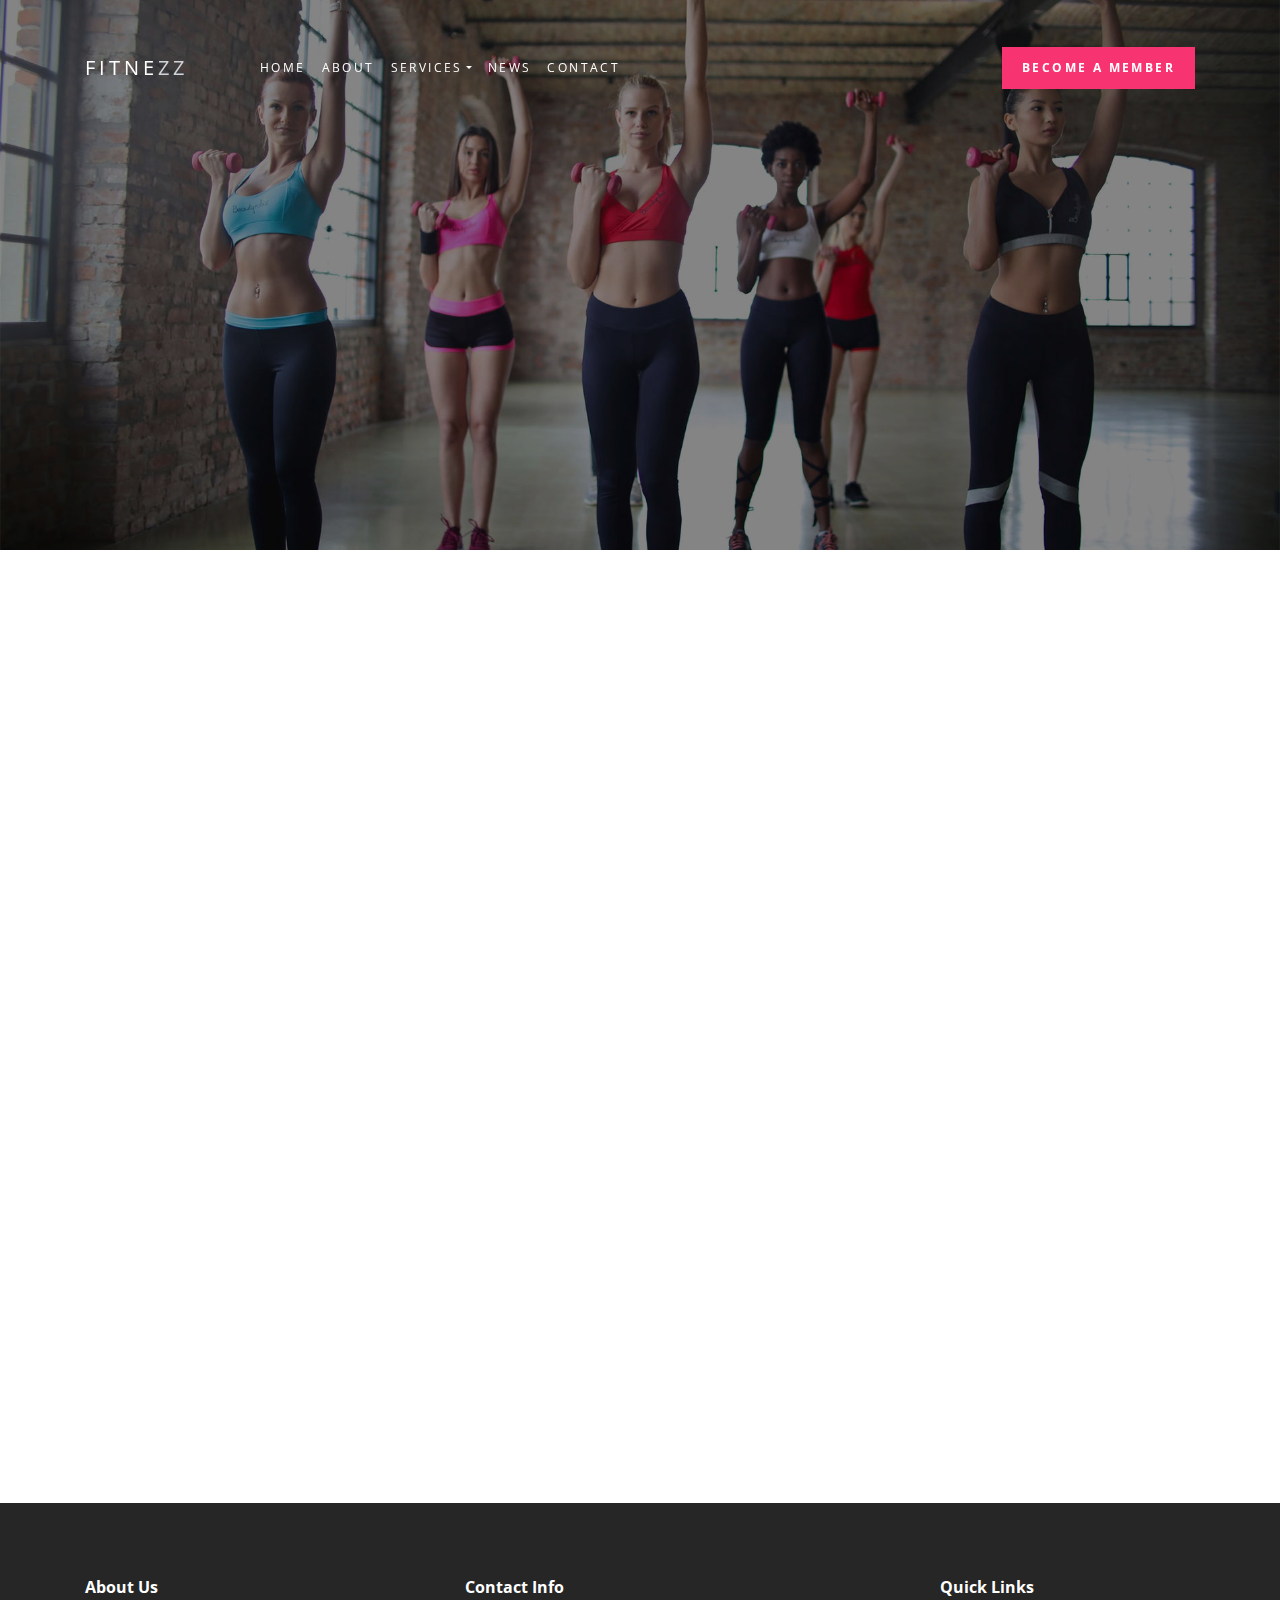
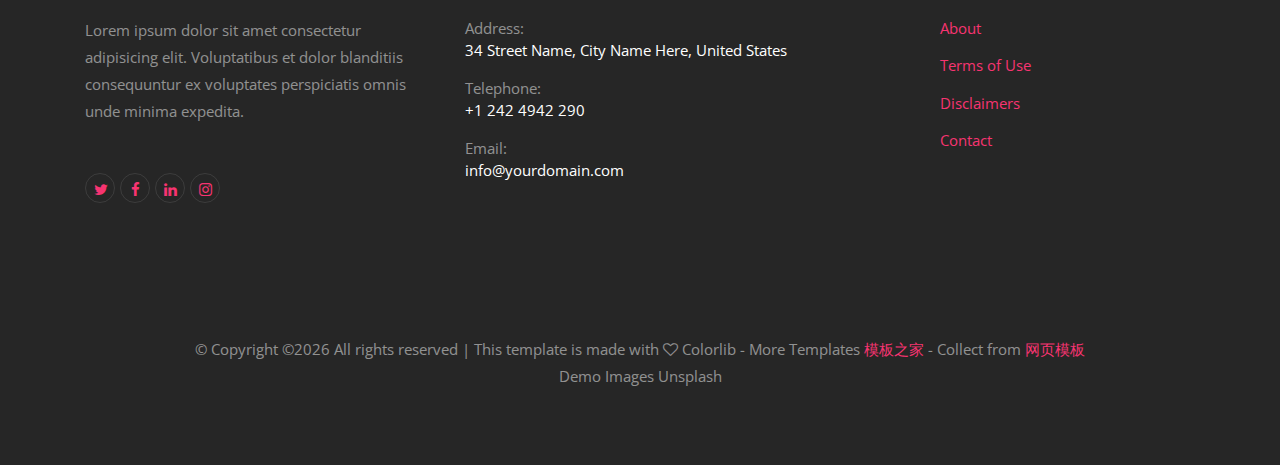
<file: contact.html>
<!doctype html>
<html lang="en">
  <head>
    <title>Colorlib Fitnezz</title>
    <meta charset="utf-8">
    <meta name="viewport" content="width=device-width, initial-scale=1, shrink-to-fit=no">

    <link href="https://fonts.googleapis.com/css?family=Open+Sans:300,400,700,800" rel="stylesheet">

    <link rel="stylesheet" href="css/bootstrap.css">
    <link rel="stylesheet" href="css/animate.css">
    <link rel="stylesheet" href="css/owl.carousel.min.css">

    <link rel="stylesheet" href="css/magnific-popup.css">

    <link rel="stylesheet" href="fonts/ionicons/css/ionicons.min.css">
    <link rel="stylesheet" href="fonts/fontawesome/css/font-awesome.min.css">

    <!-- Theme Style -->
    <link rel="stylesheet" href="css/style.css">
  </head>
  <body>
    
    <header role="banner">
      <nav class="navbar navbar-expand-md navbar-dark bg-dark">
        <div class="container">
          <a class="navbar-brand" href="index.html">Fitne<span>zz</span></a>
          <button class="navbar-toggler" type="button" data-toggle="collapse" data-target="#navbarsExample05" aria-controls="navbarsExample05" aria-expanded="false" aria-label="Toggle navigation">
            <span class="navbar-toggler-icon"></span>
          </button>

          <div class="collapse navbar-collapse" id="navbarsExample05">
            <ul class="navbar-nav mr-auto pl-lg-5 pl-0">
              <li class="nav-item">
                <a class="nav-link" href="index.html">Home</a>
              </li>
              <li class="nav-item">
                <a class="nav-link active" href="about.html">About</a>
              </li>
              <li class="nav-item dropdown">
                <a class="nav-link dropdown-toggle" href="services.html" id="dropdown04" data-toggle="dropdown" aria-haspopup="true" aria-expanded="false">Services</a>
                <div class="dropdown-menu" aria-labelledby="dropdown04">
                  <a class="dropdown-item" href="services.html">Body Builder</a>
                  <a class="dropdown-item" href="services.html">Yoga Pilate</a>
                  <a class="dropdown-item" href="services.html">Healthy Life</a>
                </div>
              </li>
              <li class="nav-item">
                <a class="nav-link" href="news.html">News</a>
              </li>
              <li class="nav-item">
                <a class="nav-link" href="contact.html">Contact</a>
              </li>
            </ul>

            <ul class="navbar-nav ml-auto">
              <li class="nav-item cta-btn">
                <a class="nav-link" href="member.html">Become a member</a>
              </li>
            </ul>
            
          </div>
        </div>
      </nav>
    </header>
    <!-- END header -->
    
    <section class="home-slider-loop-false  inner-page owl-carousel">
      <div class="slider-item" style="background-image: url('img/slider-1.jpg');">
        
        <div class="container">
          <div class="row slider-text align-items-center justify-content-center">
            <div class="col-md-8 text-center col-sm-12 element-animate">
              <h1>Contact</h1>
              
            </div>
          </div>
        </div>

      </div>

    </section>
    <!-- END slider -->

    <section class="section element-animate">
      <div class="clearfix mb-5 pb-5">
        <div class="container-fluid">
          <div class="row">
            <div class="col-md-12 text-center heading-wrap">
              <h2>Get In Touch</h2>
              <span class="back-text">Contact</span>
            </div>
          </div>
        </div>
      </div>
      <div class="container">
        <div class="row">
          <div class="col-lg-6">
            <form action="#" method="post">
              <div class="row">
                <div class="col-md-6 form-group">
                  <label for="name">Name</label>
                  <input type="text" id="name" class="form-control ">
                </div>
                <div class="col-md-6 form-group">
                  <label for="phone">Phone</label>
                  <input type="text" id="phone" class="form-control ">
                </div>
              </div>
              <div class="row">
                <div class="col-md-12 form-group">
                  
                </div>
              </div>
              <div class="row">
                <div class="col-md-12 form-group">
                  <label for="email">Email</label>
                  <input type="email" id="email" class="form-control ">
                </div>
              </div>
              <div class="row">
                <div class="col-md-12 form-group">
                  <label for="message">Write Message</label>
                  <textarea name="message" id="message" class="form-control " cols="30" rows="8"></textarea>
                </div>
              </div>
              <div class="row">
                <div class="col-md-6 form-group">
                  <input type="submit" value="Send Message" class="btn btn-primary">
                </div>
              </div>
            </form>
          </div>
          
          <div class="col-lg-6 pl-2 pl-lg-5">

            <div class="col-md-8 mx-auto contact-form-contact-info">
              <h4 class="mb-5">Contact Details</h4>
                <p class="d-flex">
                  <span class="ion-ios-location icon mr-5"></span>
                  <span>34 Street Name, City Name Here, United States</span>
                </p>

                <p class="d-flex">
                  <span class="ion-ios-telephone icon mr-5"></span>
                  <span>+1 242 4942 290</span>
                </p>

                <p class="d-flex">
                  <span class="ion-android-mail icon mr-5"></span>
                  <span>info@yourdomain.com</span>
                </p>
              </div>

          </div>
        </div>
      </div>

    </section>


    <footer class="site-footer" role="contentinfo">
      <div class="container">
        <div class="row mb-5">
          <div class="col-md-4 mb-5">
            <h3>About Us</h3>
            <p class="mb-5">Lorem ipsum dolor sit amet consectetur adipisicing elit. Voluptatibus et dolor blanditiis consequuntur ex voluptates perspiciatis omnis unde minima expedita.</p>
            <ul class="list-unstyled footer-link d-flex footer-social">
              <li><a href="#" class="p-2"><span class="fa fa-twitter"></span></a></li>
              <li><a href="#" class="p-2"><span class="fa fa-facebook"></span></a></li>
              <li><a href="#" class="p-2"><span class="fa fa-linkedin"></span></a></li>
              <li><a href="#" class="p-2"><span class="fa fa-instagram"></span></a></li>
            </ul>

          </div>
          <div class="col-md-5 mb-5">
            <h3>Contact Info</h3>
            <ul class="list-unstyled footer-link">
              <li class="d-block">
                <span class="d-block">Address:</span>
                <span class="text-white">34 Street Name, City Name Here, United States</span></li>
              <li class="d-block"><span class="d-block">Telephone:</span><span class="text-white">+1 242 4942 290</span></li>
              <li class="d-block"><span class="d-block">Email:</span><span class="text-white">info@yourdomain.com</span></li>
            </ul>
          </div>
          <div class="col-md-3 mb-5">
            <h3>Quick Links</h3>
            <ul class="list-unstyled footer-link">
              <li><a href="#">About</a></li>
              <li><a href="#">Terms of Use</a></li>
              <li><a href="#">Disclaimers</a></li>
              <li><a href="#">Contact</a></li>
            </ul>
          </div>
          <div class="col-md-3">
          
          </div>
        </div>
        <div class="row">
          <div class="col-12 text-md-center text-left">
            <p>&copy; 
Copyright &copy;<script>document.write(new Date().getFullYear());</script> All rights reserved | This template is made with <i class="fa fa-heart-o" aria-hidden="true"></i> Colorlib -  More Templates <a href="http://www.cssmoban.com/" target="_blank" title="模板之家">模板之家</a> - Collect from <a href="http://www.cssmoban.com/" title="网页模板" target="_blank">网页模板</a>
 <br> Demo Images Unsplash</p>
          </div>
        </div>
      </div>
    </footer>
    <!-- END footer -->

    <!-- loader -->
    <div id="loader" class="show fullscreen"><svg class="circular" width="48px" height="48px"><circle class="path-bg" cx="24" cy="24" r="22" fill="none" stroke-width="4" stroke="#eeeeee"/><circle class="path" cx="24" cy="24" r="22" fill="none" stroke-width="4" stroke-miterlimit="10" stroke="#f4b214"/></svg></div>

    <script src="js/jquery-3.2.1.min.js"></script>
    <script src="js/popper.min.js"></script>
    <script src="js/bootstrap.min.js"></script>
    <script src="js/owl.carousel.min.js"></script>
    <script src="js/jquery.waypoints.min.js"></script>

    <script src="js/jquery.magnific-popup.min.js"></script>
    <script src="js/magnific-popup-options.js"></script>

    <script src="js/main.js"></script>
  </body>
</html>
</file>
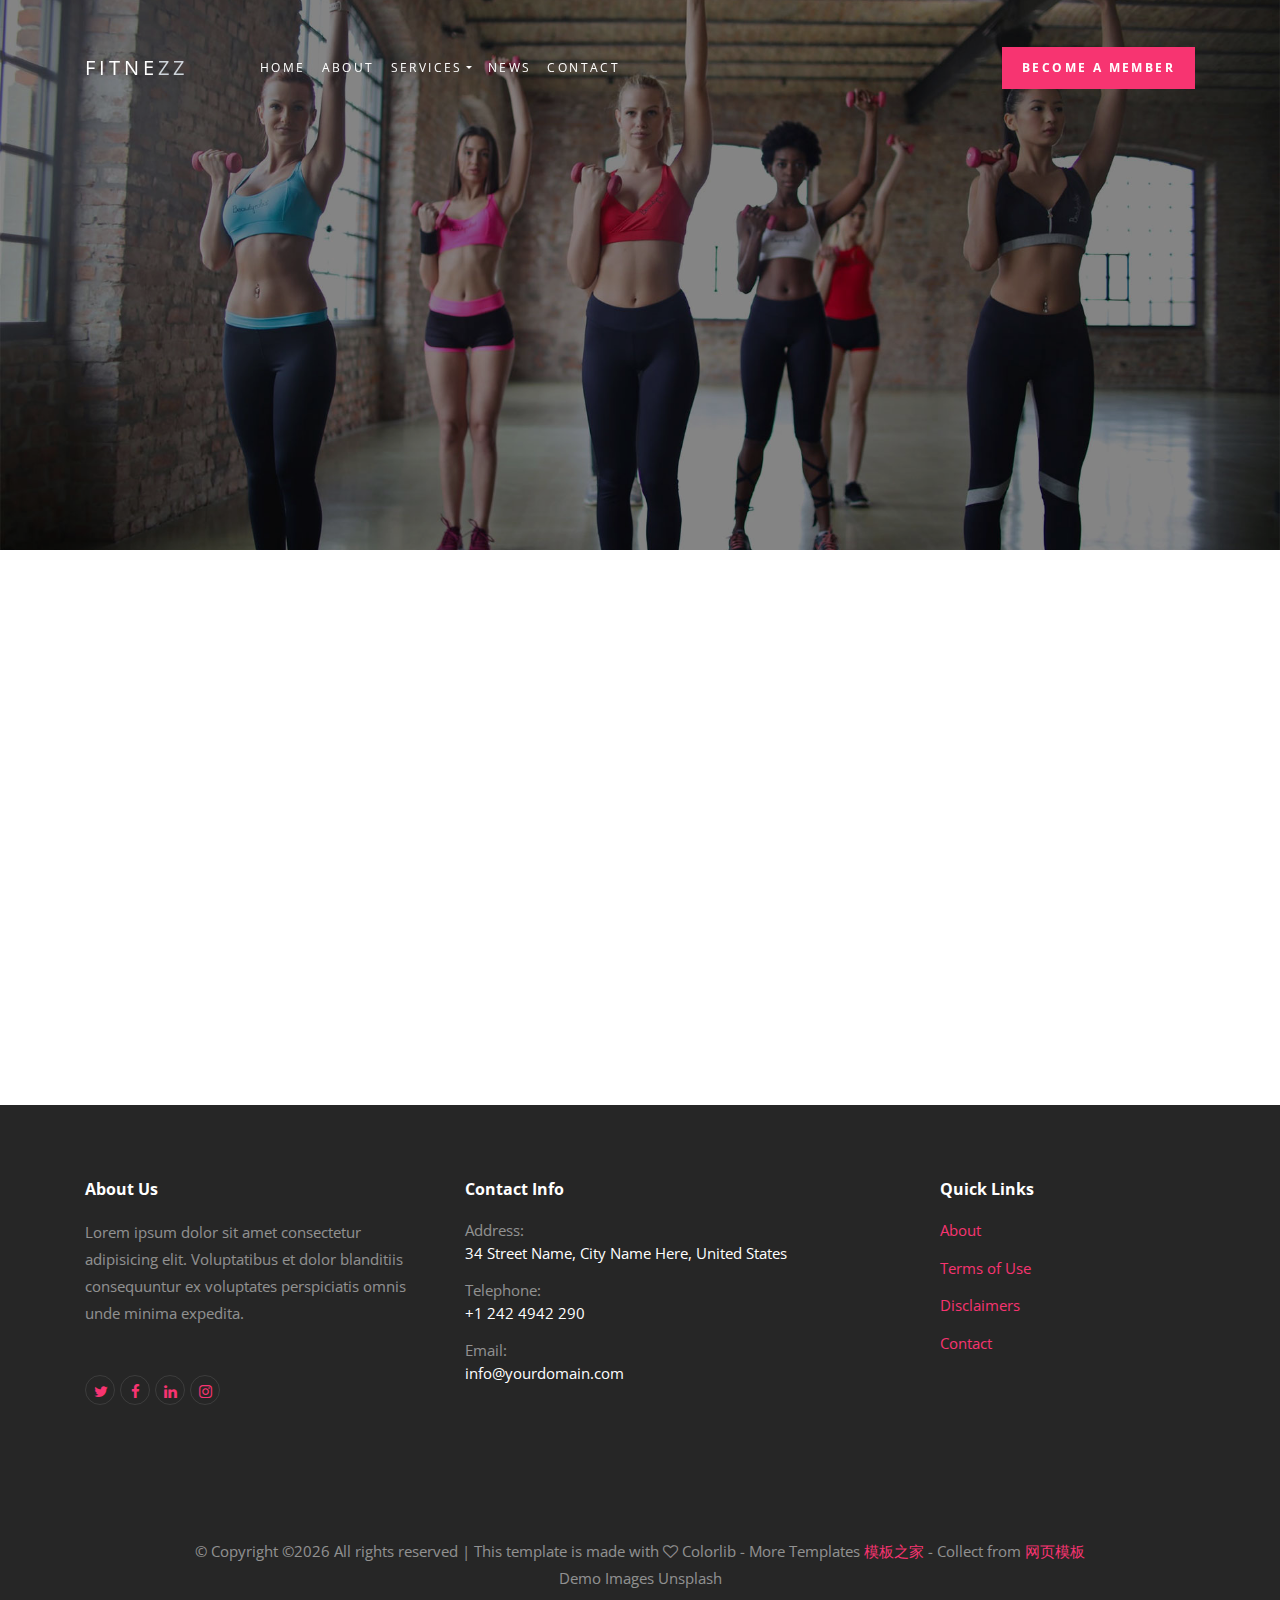
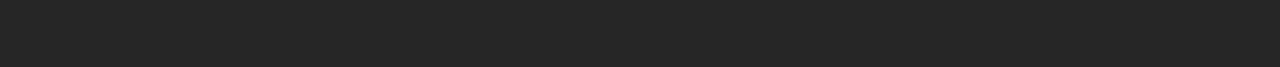
<file: member.html>
<!doctype html>
<html lang="en">
  <head>
    <title>Colorlib Fitnezz</title>
    <meta charset="utf-8">
    <meta name="viewport" content="width=device-width, initial-scale=1, shrink-to-fit=no">

    <link href="https://fonts.googleapis.com/css?family=Open+Sans:300,400,700,800" rel="stylesheet">

    <link rel="stylesheet" href="css/bootstrap.css">
    <link rel="stylesheet" href="css/animate.css">
    <link rel="stylesheet" href="css/owl.carousel.min.css">

    <link rel="stylesheet" href="css/magnific-popup.css">

    <link rel="stylesheet" href="fonts/ionicons/css/ionicons.min.css">
    <link rel="stylesheet" href="fonts/fontawesome/css/font-awesome.min.css">

    <!-- Theme Style -->
    <link rel="stylesheet" href="css/style.css">
  </head>
  <body>
    
    <header role="banner">
      <nav class="navbar navbar-expand-md navbar-dark bg-dark">
        <div class="container">
          <a class="navbar-brand" href="index.html">Fitne<span>zz</span></a>
          <button class="navbar-toggler" type="button" data-toggle="collapse" data-target="#navbarsExample05" aria-controls="navbarsExample05" aria-expanded="false" aria-label="Toggle navigation">
            <span class="navbar-toggler-icon"></span>
          </button>

          <div class="collapse navbar-collapse" id="navbarsExample05">
            <ul class="navbar-nav mr-auto pl-lg-5 pl-0">
              <li class="nav-item">
                <a class="nav-link" href="index.html">Home</a>
              </li>
              <li class="nav-item">
                <a class="nav-link active" href="about.html">About</a>
              </li>
              <li class="nav-item dropdown">
                <a class="nav-link dropdown-toggle" href="services.html" id="dropdown04" data-toggle="dropdown" aria-haspopup="true" aria-expanded="false">Services</a>
                <div class="dropdown-menu" aria-labelledby="dropdown04">
                  <a class="dropdown-item" href="services.html">Body Builder</a>
                  <a class="dropdown-item" href="services.html">Yoga Pilate</a>
                  <a class="dropdown-item" href="services.html">Healthy Life</a>
                </div>
              </li>
              <li class="nav-item">
                <a class="nav-link" href="news.html">News</a>
              </li>
              <li class="nav-item">
                <a class="nav-link" href="contact.html">Contact</a>
              </li>
            </ul>

            <ul class="navbar-nav ml-auto">
              <li class="nav-item cta-btn">
                <a class="nav-link" href="member.html">Become a member</a>
              </li>
            </ul>
            
          </div>
        </div>
      </nav>
    </header>
    <!-- END header -->
    
    <section class="home-slider-loop-false  inner-page owl-carousel">
      <div class="slider-item" style="background-image: url('img/slider-1.jpg');">
        
        <div class="container">
          <div class="row slider-text align-items-center justify-content-center">
            <div class="col-md-8 text-center col-sm-12 element-animate">
              <h1>Sign up or Login</h1>
            </div>
          </div>
        </div>

      </div>

    </section>
    <!-- END slider -->
    
    <section class="section">
      <div class="container">
        <div class="row">
          <div class="col-md-6">
            <div class="form-wrap overlap primary element-animate">
              <h2 class="h2">Become A Member</h2>
              <form action="#">
                <div class="form-group">
                  <input type="text" class="form-control" placeholder="Name">
                </div>
                <div class="form-group">
                  <input type="email" class="form-control" placeholder="Email">
                </div>
                <div class="form-group">
                  <input type="password" class="form-control" placeholder="Password">
                </div>
                <div class="form-group">
                  <div class="select-wrap">
                  <span class="ion-ios-arrow-down select-arrow-icon"></span>
                  <select name="" id="" class="form-control">
                    <option value="#">--Select</option>
                    <option value="#">Silver</option>
                    <option value="#">Gold</option>
                    <option value="#">Platinum</option>
                  </select>
                  </div>
                </div>
                
                <div class="form-group">
                  <input type="submit" class="btn btn-warning btn-block py-3" value="Create an account">
                </div>
              </form>
            </div>
          </div>

          <div class="col-md-6">
            <div class="form-wrap overlap element-animate">
              <h2 class="h2">Log in</h2>
              <form action="#">
                <div class="form-group">
                  <input type="email" class="form-control" placeholder="Email">
                </div>
                <div class="form-group">
                  <input type="password" class="form-control" placeholder="Password">
                </div>
                <div class="form-group">
                  <p>Forgot your password? <a href="#">click here</a></p>
                </div>
                <div class="form-group">
                  <input type="submit" class="btn btn-primary btn-block py-3" value="Log In">
                </div>
              </form>
            </div>
          </div>

        </div>
      </div>
    </section>

    <footer class="site-footer" role="contentinfo">
      <div class="container">
        <div class="row mb-5">
          <div class="col-md-4 mb-5">
            <h3>About Us</h3>
            <p class="mb-5">Lorem ipsum dolor sit amet consectetur adipisicing elit. Voluptatibus et dolor blanditiis consequuntur ex voluptates perspiciatis omnis unde minima expedita.</p>
            <ul class="list-unstyled footer-link d-flex footer-social">
              <li><a href="#" class="p-2"><span class="fa fa-twitter"></span></a></li>
              <li><a href="#" class="p-2"><span class="fa fa-facebook"></span></a></li>
              <li><a href="#" class="p-2"><span class="fa fa-linkedin"></span></a></li>
              <li><a href="#" class="p-2"><span class="fa fa-instagram"></span></a></li>
            </ul>

          </div>
          <div class="col-md-5 mb-5">
            <h3>Contact Info</h3>
            <ul class="list-unstyled footer-link">
              <li class="d-block">
                <span class="d-block">Address:</span>
                <span class="text-white">34 Street Name, City Name Here, United States</span></li>
              <li class="d-block"><span class="d-block">Telephone:</span><span class="text-white">+1 242 4942 290</span></li>
              <li class="d-block"><span class="d-block">Email:</span><span class="text-white">info@yourdomain.com</span></li>
            </ul>
          </div>
          <div class="col-md-3 mb-5">
            <h3>Quick Links</h3>
            <ul class="list-unstyled footer-link">
              <li><a href="#">About</a></li>
              <li><a href="#">Terms of Use</a></li>
              <li><a href="#">Disclaimers</a></li>
              <li><a href="#">Contact</a></li>
            </ul>
          </div>
          <div class="col-md-3">
          
          </div>
        </div>
        <div class="row">
          <div class="col-12 text-md-center text-left">
            <p>&copy; 
Copyright &copy;<script>document.write(new Date().getFullYear());</script> All rights reserved | This template is made with <i class="fa fa-heart-o" aria-hidden="true"></i> Colorlib -  More Templates <a href="http://www.cssmoban.com/" target="_blank" title="模板之家">模板之家</a> - Collect from <a href="http://www.cssmoban.com/" title="网页模板" target="_blank">网页模板</a>
 <br> Demo Images Unsplash</p>
          </div>
        </div>
      </div>
    </footer>
    <!-- END footer -->

    <!-- loader -->
    <div id="loader" class="show fullscreen"><svg class="circular" width="48px" height="48px"><circle class="path-bg" cx="24" cy="24" r="22" fill="none" stroke-width="4" stroke="#eeeeee"/><circle class="path" cx="24" cy="24" r="22" fill="none" stroke-width="4" stroke-miterlimit="10" stroke="#f4b214"/></svg></div>

    <script src="js/jquery-3.2.1.min.js"></script>
    <script src="js/popper.min.js"></script>
    <script src="js/bootstrap.min.js"></script>
    <script src="js/owl.carousel.min.js"></script>
    <script src="js/jquery.waypoints.min.js"></script>

    <script src="js/jquery.magnific-popup.min.js"></script>
    <script src="js/magnific-popup-options.js"></script>

    <script src="js/main.js"></script>
  </body>
</html>
</file>
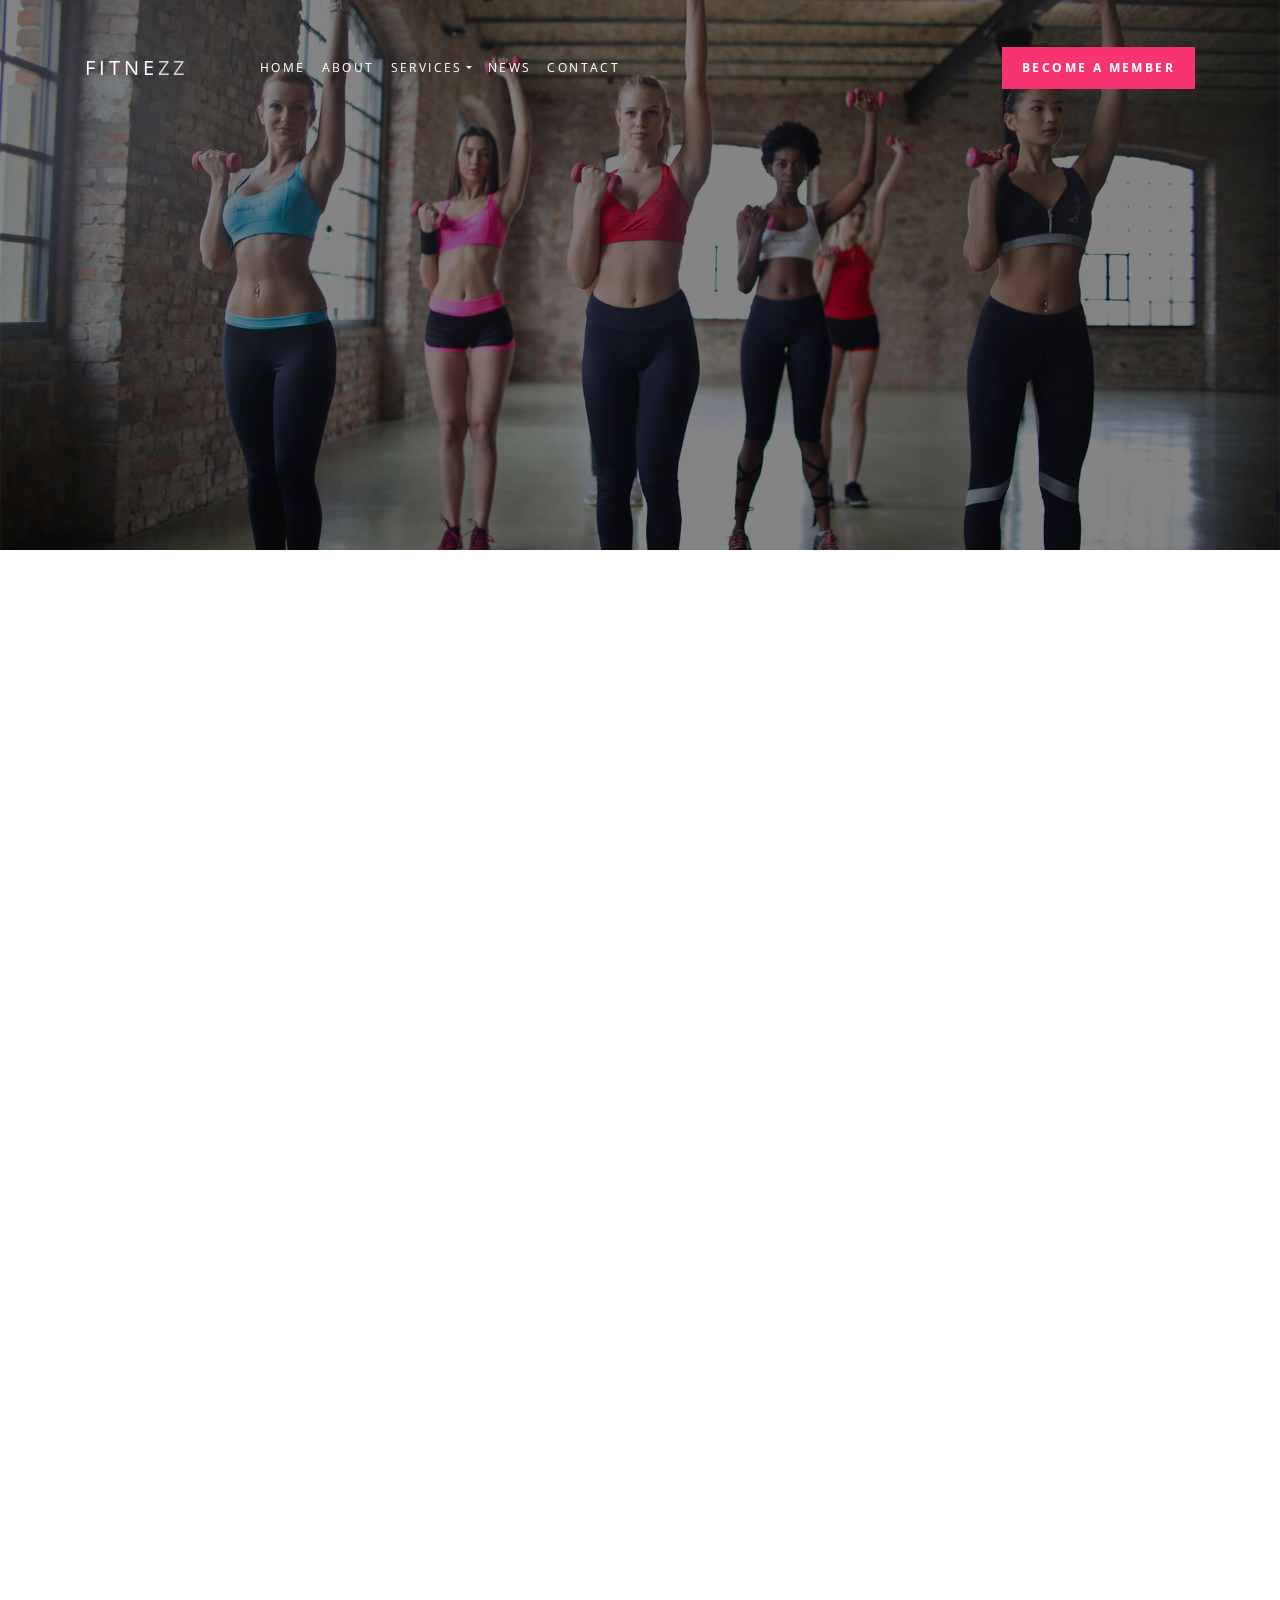
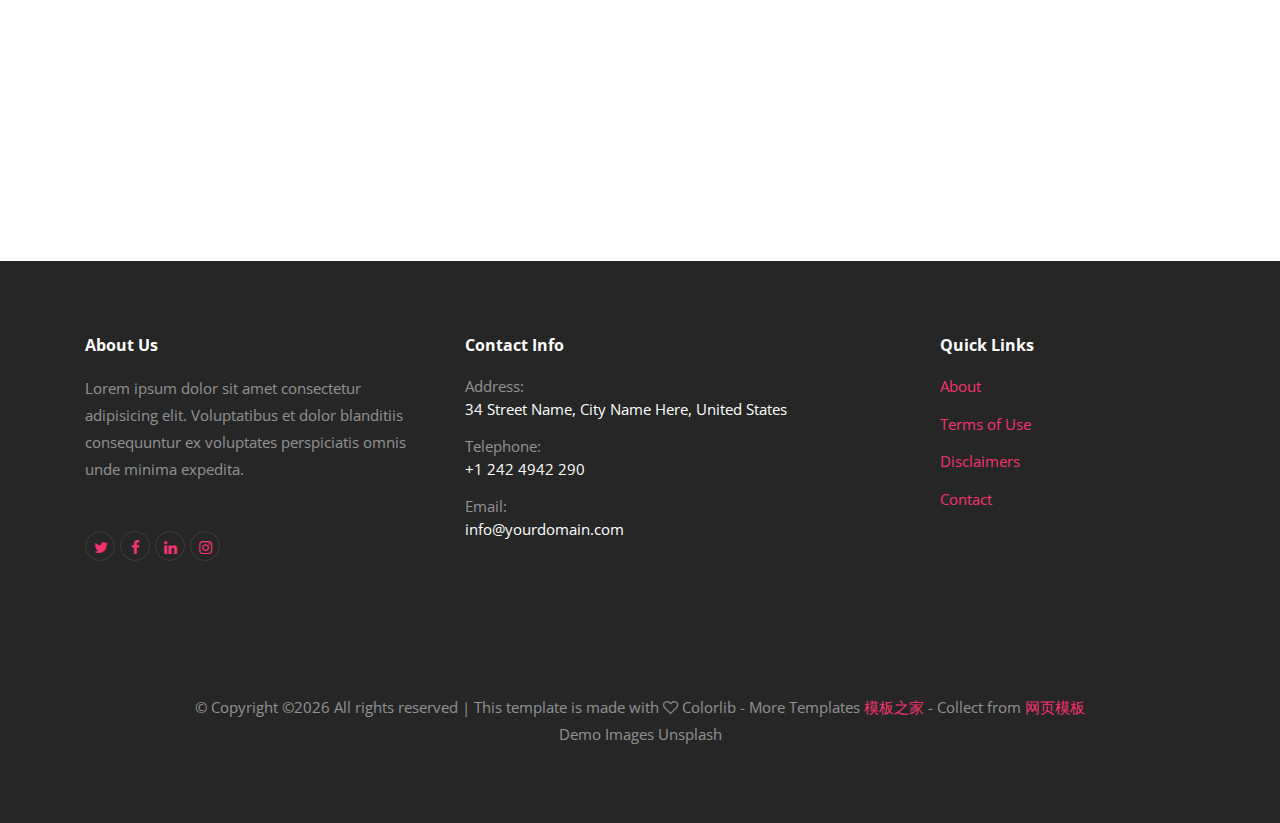
<file: news.html>
<!doctype html>
<html lang="en">
  <head>
    <title>Colorlib Fitnezz</title>
    <meta charset="utf-8">
    <meta name="viewport" content="width=device-width, initial-scale=1, shrink-to-fit=no">

    <link href="https://fonts.googleapis.com/css?family=Open+Sans:300,400,700,800" rel="stylesheet">

    <link rel="stylesheet" href="css/bootstrap.css">
    <link rel="stylesheet" href="css/animate.css">
    <link rel="stylesheet" href="css/owl.carousel.min.css">

    <link rel="stylesheet" href="css/magnific-popup.css">

    <link rel="stylesheet" href="fonts/ionicons/css/ionicons.min.css">
    <link rel="stylesheet" href="fonts/fontawesome/css/font-awesome.min.css">

    <!-- Theme Style -->
    <link rel="stylesheet" href="css/style.css">
  </head>
  <body>
    
    <header role="banner">
      <nav class="navbar navbar-expand-md navbar-dark bg-dark">
        <div class="container">
          <a class="navbar-brand" href="index.html">Fitne<span>zz</span></a>
          <button class="navbar-toggler" type="button" data-toggle="collapse" data-target="#navbarsExample05" aria-controls="navbarsExample05" aria-expanded="false" aria-label="Toggle navigation">
            <span class="navbar-toggler-icon"></span>
          </button>

          <div class="collapse navbar-collapse" id="navbarsExample05">
            <ul class="navbar-nav mr-auto pl-lg-5 pl-0">
              <li class="nav-item">
                <a class="nav-link" href="index.html">Home</a>
              </li>
              <li class="nav-item">
                <a class="nav-link active" href="about.html">About</a>
              </li>
              <li class="nav-item dropdown">
                <a class="nav-link dropdown-toggle" href="services.html" id="dropdown04" data-toggle="dropdown" aria-haspopup="true" aria-expanded="false">Services</a>
                <div class="dropdown-menu" aria-labelledby="dropdown04">
                  <a class="dropdown-item" href="services.html">Body Builder</a>
                  <a class="dropdown-item" href="services.html">Yoga Pilate</a>
                  <a class="dropdown-item" href="services.html">Healthy Life</a>
                </div>
              </li>
              <li class="nav-item">
                <a class="nav-link" href="news.html">News</a>
              </li>
              <li class="nav-item">
                <a class="nav-link" href="contact.html">Contact</a>
              </li>
            </ul>

            <ul class="navbar-nav ml-auto">
              <li class="nav-item cta-btn">
                <a class="nav-link" href="member.html">Become a member</a>
              </li>
            </ul>
            
          </div>
        </div>
      </nav>
    </header>
    <!-- END header -->
    
    <section class="home-slider-loop-false  inner-page owl-carousel">
      <div class="slider-item" style="background-image: url('img/slider-1.jpg');">
        
        <div class="container">
          <div class="row slider-text align-items-center justify-content-center">
            <div class="col-md-8 text-center col-sm-12 element-animate">
              <h1>News</h1>
              
            </div>
          </div>
        </div>

      </div>

    </section>
    <!-- END slider -->

    
    <section class="section element-animate">
      <div class="clearfix mb-5 pb-5">
        <div class="container-fluid">
          <div class="row">
            <div class="col-md-12 text-center heading-wrap">
              <h2>News &amp; Events</h2>
              <span class="back-text">News</span>
            </div>
          </div>
        </div>
      </div>

      <div class="container">
        <div class="row">
          <div class="col-md-6 mb-4">
            <div class="blog d-block d-lg-flex">
              <div class="bg-image" style="background-image: url('img/img_2_square.jpg');"></div>
              <div class="text">
                <h3>News Title Here</h3>
                <p class="sched-time">
                  <span><span class="fa fa-calendar"></span> April 22, 2018</span> <br>
                </p>
                <p>Lorem ipsum dolor sit amet consectetur adipisicing elit. Architecto illo delectus...</p>
                
                <p><a href="#" class="btn btn-primary btn-sm">Read More</a></p>
                
              </div>
              
            </div>
          </div>
          <div class="col-md-6 mb-4">
            <div class="blog d-block d-lg-flex">
              <div class="bg-image" style="background-image: url('img/img_1_square.jpg');"></div>
              <div class="text">
                <h3>News Title Here</h3>
                <p class="sched-time">
                  <span><span class="fa fa-calendar"></span> April 22, 2018</span> <br>
                </p>
                <p>Lorem ipsum dolor sit amet consectetur adipisicing elit. Architecto illo delectus...</p>
                
                <p><a href="#" class="btn btn-primary btn-sm">Read More</a></p>
                
              </div>
              
            </div>
          </div>
        </div>

        <div class="row">
          <div class="col-md-6 mb-4">
            <div class="blog d-block d-lg-flex">
              <div class="bg-image" style="background-image: url('img/img_3_square.jpg');"></div>
              <div class="text">
                <h3>News Title Here</h3>
                <p class="sched-time">
                  <span><span class="fa fa-calendar"></span> April 22, 2018</span> <br>
                </p>
                <p>Lorem ipsum dolor sit amet consectetur adipisicing elit. Architecto illo delectus...</p>
                
                <p><a href="#" class="btn btn-primary btn-sm">Read More</a></p>
                
              </div>
              
            </div>
          </div>
          <div class="col-md-6 mb-4">
            <div class="blog d-block d-lg-flex">
              <div class="bg-image" style="background-image: url('img/img_4_square.jpg');"></div>
              <div class="text">
                <h3>News Title Here</h3>
                <p class="sched-time">
                  <span><span class="fa fa-calendar"></span> April 22, 2018</span> <br>
                </p>
                <p>Lorem ipsum dolor sit amet consectetur adipisicing elit. Architecto illo delectus...</p>
                
                <p><a href="#" class="btn btn-primary btn-sm">Read More</a></p>
                
              </div>
              
            </div>
          </div>
        </div>

        <div class="row">
          <div class="col-md-6 mb-4">
            <div class="blog d-block d-lg-flex">
              <div class="bg-image" style="background-image: url('img/img_2_square.jpg');"></div>
              <div class="text">
                <h3>News Title Here</h3>
                <p class="sched-time">
                  <span><span class="fa fa-calendar"></span> April 22, 2018</span> <br>
                </p>

                <p>Lorem ipsum dolor sit amet consectetur adipisicing elit. Architecto Read delectus...</p>
                
                <p><a href="#" class="btn btn-primary btn-sm">Learn More</a></p>
                
              </div>
              
            </div>
          </div>
          <div class="col-md-6 mb-4">
            <div class="blog d-block d-lg-flex">
              <div class="bg-image" style="background-image: url('img/img_1_square.jpg');"></div>
              <div class="text">
                <h3>News Title Here</h3>
                <p class="sched-time">
                  <span><span class="fa fa-calendar"></span> April 22, 2018</span> <br>
                </p>
                <p>Lorem ipsum dolor sit amet consectetur adipisicing elit. Architecto illo delectus...</p>
                
                <p><a href="#" class="btn btn-primary btn-sm">Read More</a></p>
                
              </div>
              
            </div>
          </div>
        </div>
      </div>

    </section> <!-- .section -->


    <footer class="site-footer" role="contentinfo">
      <div class="container">
        <div class="row mb-5">
          <div class="col-md-4 mb-5">
            <h3>About Us</h3>
            <p class="mb-5">Lorem ipsum dolor sit amet consectetur adipisicing elit. Voluptatibus et dolor blanditiis consequuntur ex voluptates perspiciatis omnis unde minima expedita.</p>
            <ul class="list-unstyled footer-link d-flex footer-social">
              <li><a href="#" class="p-2"><span class="fa fa-twitter"></span></a></li>
              <li><a href="#" class="p-2"><span class="fa fa-facebook"></span></a></li>
              <li><a href="#" class="p-2"><span class="fa fa-linkedin"></span></a></li>
              <li><a href="#" class="p-2"><span class="fa fa-instagram"></span></a></li>
            </ul>

          </div>
          <div class="col-md-5 mb-5">
            <h3>Contact Info</h3>
            <ul class="list-unstyled footer-link">
              <li class="d-block">
                <span class="d-block">Address:</span>
                <span class="text-white">34 Street Name, City Name Here, United States</span></li>
              <li class="d-block"><span class="d-block">Telephone:</span><span class="text-white">+1 242 4942 290</span></li>
              <li class="d-block"><span class="d-block">Email:</span><span class="text-white">info@yourdomain.com</span></li>
            </ul>
          </div>
          <div class="col-md-3 mb-5">
            <h3>Quick Links</h3>
            <ul class="list-unstyled footer-link">
              <li><a href="#">About</a></li>
              <li><a href="#">Terms of Use</a></li>
              <li><a href="#">Disclaimers</a></li>
              <li><a href="#">Contact</a></li>
            </ul>
          </div>
          <div class="col-md-3">
          
          </div>
        </div>
        <div class="row">
          <div class="col-12 text-md-center text-left">
            <p>&copy; 
Copyright &copy;<script>document.write(new Date().getFullYear());</script> All rights reserved | This template is made with <i class="fa fa-heart-o" aria-hidden="true"></i> Colorlib -  More Templates <a href="http://www.cssmoban.com/" target="_blank" title="模板之家">模板之家</a> - Collect from <a href="http://www.cssmoban.com/" title="网页模板" target="_blank">网页模板</a>
 <br> Demo Images Unsplash</p>
          </div>
        </div>
      </div>
    </footer>
    <!-- END footer -->

    <!-- loader -->
    <div id="loader" class="show fullscreen"><svg class="circular" width="48px" height="48px"><circle class="path-bg" cx="24" cy="24" r="22" fill="none" stroke-width="4" stroke="#eeeeee"/><circle class="path" cx="24" cy="24" r="22" fill="none" stroke-width="4" stroke-miterlimit="10" stroke="#f4b214"/></svg></div>

    <script src="js/jquery-3.2.1.min.js"></script>
    <script src="js/popper.min.js"></script>
    <script src="js/bootstrap.min.js"></script>
    <script src="js/owl.carousel.min.js"></script>
    <script src="js/jquery.waypoints.min.js"></script>

    <script src="js/jquery.magnific-popup.min.js"></script>
    <script src="js/magnific-popup-options.js"></script>

    <script src="js/main.js"></script>
  </body>
</html>
</file>
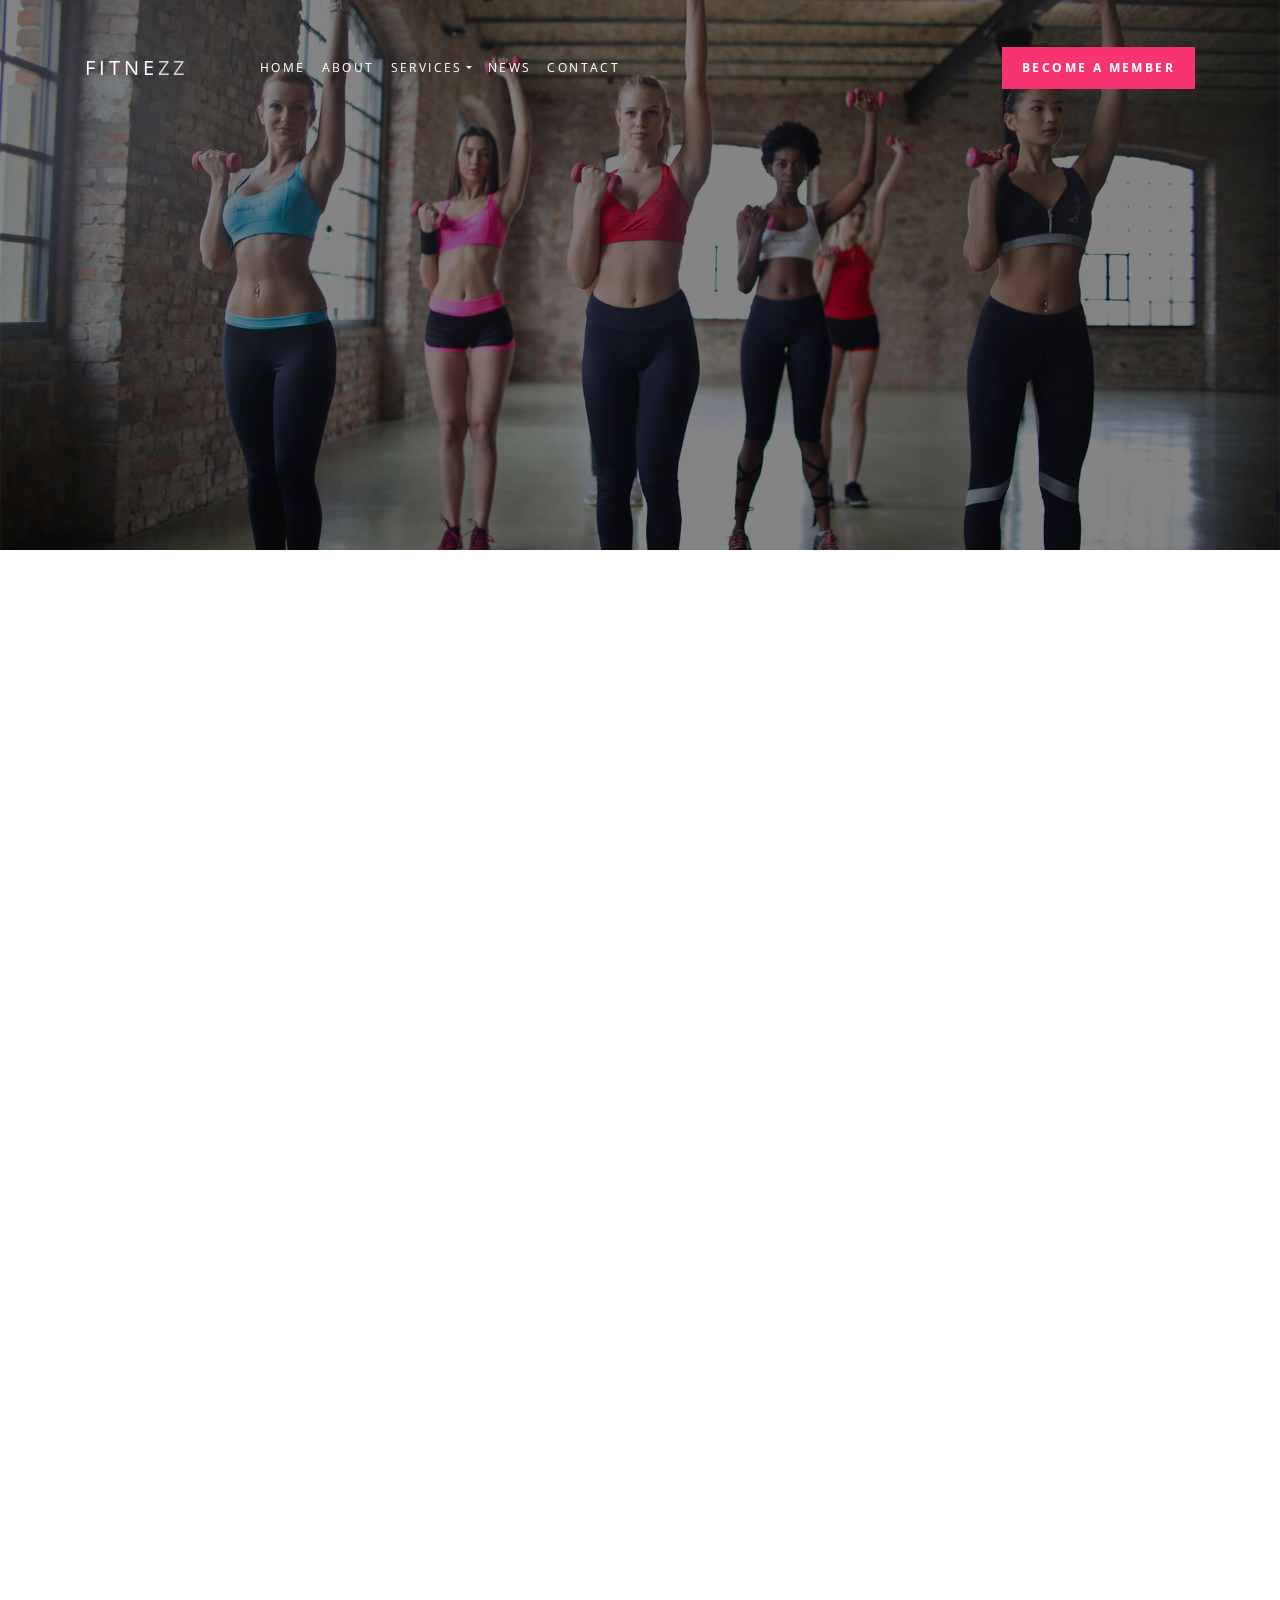
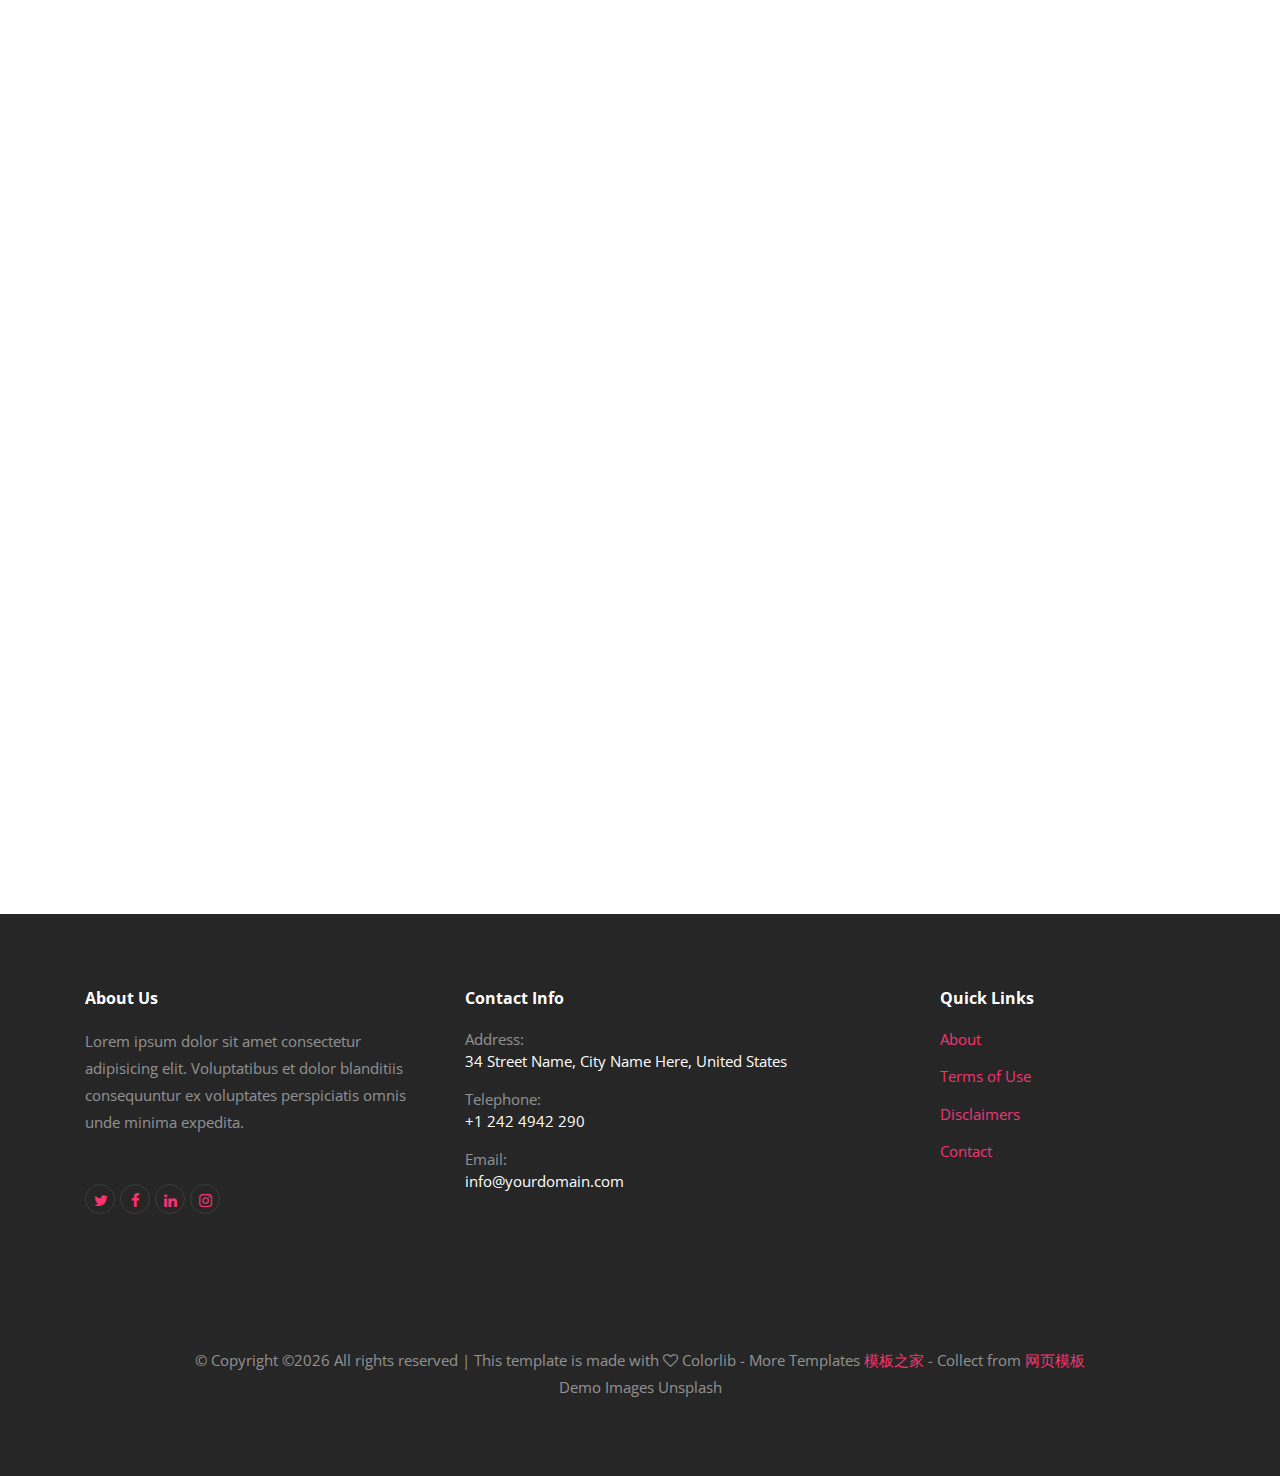
<file: services.html>
<!doctype html>
<html lang="en">
  <head>
    <title>Colorlib Fitnezz</title>
    <meta charset="utf-8">
    <meta name="viewport" content="width=device-width, initial-scale=1, shrink-to-fit=no">

    <link href="https://fonts.googleapis.com/css?family=Open+Sans:300,400,700,800" rel="stylesheet">

    <link rel="stylesheet" href="css/bootstrap.css">
    <link rel="stylesheet" href="css/animate.css">
    <link rel="stylesheet" href="css/owl.carousel.min.css">

    <link rel="stylesheet" href="css/magnific-popup.css">

    <link rel="stylesheet" href="fonts/ionicons/css/ionicons.min.css">
    <link rel="stylesheet" href="fonts/fontawesome/css/font-awesome.min.css">

    <!-- Theme Style -->
    <link rel="stylesheet" href="css/style.css">
  </head>
  <body>
    
    <header role="banner">
      <nav class="navbar navbar-expand-md navbar-dark bg-dark">
        <div class="container">
          <a class="navbar-brand" href="index.html">Fitne<span>zz</span></a>
          <button class="navbar-toggler" type="button" data-toggle="collapse" data-target="#navbarsExample05" aria-controls="navbarsExample05" aria-expanded="false" aria-label="Toggle navigation">
            <span class="navbar-toggler-icon"></span>
          </button>

          <div class="collapse navbar-collapse" id="navbarsExample05">
            <ul class="navbar-nav mr-auto pl-lg-5 pl-0">
              <li class="nav-item">
                <a class="nav-link" href="index.html">Home</a>
              </li>
              <li class="nav-item">
                <a class="nav-link active" href="about.html">About</a>
              </li>
              <li class="nav-item dropdown">
                <a class="nav-link dropdown-toggle" href="services.html" id="dropdown04" data-toggle="dropdown" aria-haspopup="true" aria-expanded="false">Services</a>
                <div class="dropdown-menu" aria-labelledby="dropdown04">
                  <a class="dropdown-item" href="services.html">Body Builder</a>
                  <a class="dropdown-item" href="services.html">Yoga Pilate</a>
                  <a class="dropdown-item" href="services.html">Healthy Life</a>
                </div>
              </li>
              <li class="nav-item">
                <a class="nav-link" href="news.html">News</a>
              </li>
              <li class="nav-item">
                <a class="nav-link" href="contact.html">Contact</a>
              </li>
            </ul>

            <ul class="navbar-nav ml-auto">
              <li class="nav-item cta-btn">
                <a class="nav-link" href="member.html">Become a member</a>
              </li>
            </ul>
            
          </div>
        </div>
      </nav>
    </header>
    <!-- END header -->
    
    <section class="home-slider-loop-false  inner-page owl-carousel">
      <div class="slider-item" style="background-image: url('img/slider-1.jpg');">
        
        <div class="container">
          <div class="row slider-text align-items-center justify-content-center">
            <div class="col-md-8 text-center col-sm-12 element-animate">
              <h1>Services</h1>
              
            </div>
          </div>
        </div>

      </div>

    </section>
    <!-- END slider -->

    
    <section class="section element-animate">
      <div class="clearfix mb-5 pb-5">
        <div class="container-fluid">
          <div class="row">
            <div class="col-md-12 text-center heading-wrap">
              <h2>Featured Services</h2>
              <span class="back-text">Our Services</span>
            </div>
          </div>
        </div>
      </div>

      <div class="container">
        <div class="row">
          <div class="col-md-6 mb-4">
            <div class="blog d-block d-lg-flex">
              <div class="bg-image" style="background-image: url('img/img_2_square.jpg');"></div>
              <div class="text">
                <h3>Services Name Here</h3>
                <p>Lorem ipsum dolor sit amet consectetur adipisicing elit. Architecto illo delectus...</p>
                
                <p><a href="#" class="btn btn-primary btn-sm">Learn More</a></p>
                
              </div>
              
            </div>
          </div>
          <div class="col-md-6 mb-4">
            <div class="blog d-block d-lg-flex">
              <div class="bg-image" style="background-image: url('img/img_1_square.jpg');"></div>
              <div class="text">
                <h3>Services Name Here</h3>
                <p>Lorem ipsum dolor sit amet consectetur adipisicing elit. Architecto illo delectus...</p>
                
                <p><a href="#" class="btn btn-primary btn-sm">Learn More</a></p>
                
              </div>
              
            </div>
          </div>
        </div>

        <div class="row">
          <div class="col-md-6 mb-4">
            <div class="blog d-block d-lg-flex">
              <div class="bg-image" style="background-image: url('img/img_2_square.jpg');"></div>
              <div class="text">
                <h3>Services Name Here</h3>
                <p>Lorem ipsum dolor sit amet consectetur adipisicing elit. Architecto illo delectus...</p>
                
                <p><a href="#" class="btn btn-primary btn-sm">Learn More</a></p>
                
              </div>
              
            </div>
          </div>
          <div class="col-md-6 mb-4">
            <div class="blog d-block d-lg-flex">
              <div class="bg-image" style="background-image: url('img/img_1_square.jpg');"></div>
              <div class="text">
                <h3>Services Name Here</h3>
                <p>Lorem ipsum dolor sit amet consectetur adipisicing elit. Architecto illo delectus...</p>
                
                <p><a href="#" class="btn btn-primary btn-sm">Learn More</a></p>
                
              </div>
              
            </div>
          </div>
        </div>

        <div class="row">
          <div class="col-md-6 mb-4">
            <div class="blog d-block d-lg-flex">
              <div class="bg-image" style="background-image: url('img/img_2_square.jpg');"></div>
              <div class="text">
                <h3>Services Name Here</h3>
                <p>Lorem ipsum dolor sit amet consectetur adipisicing elit. Architecto illo delectus...</p>
                
                <p><a href="#" class="btn btn-primary btn-sm">Learn More</a></p>
                
              </div>
              
            </div>
          </div>
          <div class="col-md-6 mb-4">
            <div class="blog d-block d-lg-flex">
              <div class="bg-image" style="background-image: url('img/img_1_square.jpg');"></div>
              <div class="text">
                <h3>Services Name Here</h3>
                <p>Lorem ipsum dolor sit amet consectetur adipisicing elit. Architecto illo delectus...</p>
                
                <p><a href="#" class="btn btn-primary btn-sm">Learn More</a></p>
                
              </div>
              
            </div>
          </div>
        </div>
      </div>

    </section> <!-- .section -->

    <section class="section element-animate">

      <div class="clearfix mb-5 pb-5">
        <div class="container-fluid">
          <div class="row">
            <div class="col-md-12 text-center heading-wrap">
              <h2>Happy Customer</h2>
              <span class="back-text">Testimonial</span>
            </div>
          </div>
        </div>
      </div>

      <div class="container">
        <div class="row">
          <div class="col-md-4">
            <blockquote class="testimonial">
              <p>&ldquo; Lorem ipsum dolor sit amet, consectetur adipisicing elit. Dolor, obcaecati? Quis eum minus, sequi atque quisquam ducimus aliquam veritatis nobis cum iusto neque enim explicabo maxime natus doloribus, fuga sunt. &rdquo;</p>
              <div class="d-flex author">
                <img src="img/person_1.jpg" alt="" class="mr-4">
                <div class="author-info">
                  <h4>Mellisa Howard</h4>
                  <p>CEO, XYZ Company</p>
                </div>
              </div>  
            </blockquote>
          </div>
          <div class="col-md-4">
            <blockquote class="testimonial">
              <p>&ldquo; Lorem ipsum dolor sit amet, consectetur adipisicing elit. Dolor, obcaecati? Quis eum minus, sequi atque quisquam ducimus aliquam veritatis nobis cum iusto neque enim explicabo maxime natus doloribus, fuga sunt. &rdquo;</p>
              <div class="d-flex author">
                <img src="img/person_2.jpg" alt="" class="mr-4">
                <div class="author-info">
                  <h4>Mike Richardson</h4>
                  <p>CEO, XYZ Company</p>
                </div>
              </div>  
            </blockquote>
          </div>
          <div class="col-md-4">
            <blockquote class="testimonial">
              <p>&ldquo; Lorem ipsum dolor sit amet, consectetur adipisicing elit. Dolor, obcaecati? Quis eum minus, sequi atque quisquam ducimus aliquam veritatis nobis cum iusto neque enim explicabo maxime natus doloribus, fuga sunt. &rdquo;</p>
              <div class="d-flex author">
                <img src="img/person_3.jpg" alt="" class="mr-4">
                <div class="author-info">
                  <h4>Charles White</h4>
                  <p>CEO, XYZ Company</p>
                </div>
              </div>  
            </blockquote>
          </div>
        </div>
      </div>
    </section> <!-- .section -->

    


    <footer class="site-footer" role="contentinfo">
      <div class="container">
        <div class="row mb-5">
          <div class="col-md-4 mb-5">
            <h3>About Us</h3>
            <p class="mb-5">Lorem ipsum dolor sit amet consectetur adipisicing elit. Voluptatibus et dolor blanditiis consequuntur ex voluptates perspiciatis omnis unde minima expedita.</p>
            <ul class="list-unstyled footer-link d-flex footer-social">
              <li><a href="#" class="p-2"><span class="fa fa-twitter"></span></a></li>
              <li><a href="#" class="p-2"><span class="fa fa-facebook"></span></a></li>
              <li><a href="#" class="p-2"><span class="fa fa-linkedin"></span></a></li>
              <li><a href="#" class="p-2"><span class="fa fa-instagram"></span></a></li>
            </ul>

          </div>
          <div class="col-md-5 mb-5">
            <h3>Contact Info</h3>
            <ul class="list-unstyled footer-link">
              <li class="d-block">
                <span class="d-block">Address:</span>
                <span class="text-white">34 Street Name, City Name Here, United States</span></li>
              <li class="d-block"><span class="d-block">Telephone:</span><span class="text-white">+1 242 4942 290</span></li>
              <li class="d-block"><span class="d-block">Email:</span><span class="text-white">info@yourdomain.com</span></li>
            </ul>
          </div>
          <div class="col-md-3 mb-5">
            <h3>Quick Links</h3>
            <ul class="list-unstyled footer-link">
              <li><a href="#">About</a></li>
              <li><a href="#">Terms of Use</a></li>
              <li><a href="#">Disclaimers</a></li>
              <li><a href="#">Contact</a></li>
            </ul>
          </div>
          <div class="col-md-3">
          
          </div>
        </div>
        <div class="row">
          <div class="col-12 text-md-center text-left">
            <p>&copy; 
Copyright &copy;<script>document.write(new Date().getFullYear());</script> All rights reserved | This template is made with <i class="fa fa-heart-o" aria-hidden="true"></i> Colorlib -  More Templates <a href="http://www.cssmoban.com/" target="_blank" title="模板之家">模板之家</a> - Collect from <a href="http://www.cssmoban.com/" title="网页模板" target="_blank">网页模板</a>
 <br> Demo Images Unsplash</p>
          </div>
        </div>
      </div>
    </footer>
    <!-- END footer -->

    <!-- loader -->
    <div id="loader" class="show fullscreen"><svg class="circular" width="48px" height="48px"><circle class="path-bg" cx="24" cy="24" r="22" fill="none" stroke-width="4" stroke="#eeeeee"/><circle class="path" cx="24" cy="24" r="22" fill="none" stroke-width="4" stroke-miterlimit="10" stroke="#f4b214"/></svg></div>

    <script src="js/jquery-3.2.1.min.js"></script>
    <script src="js/popper.min.js"></script>
    <script src="js/bootstrap.min.js"></script>
    <script src="js/owl.carousel.min.js"></script>
    <script src="js/jquery.waypoints.min.js"></script>

    <script src="js/jquery.magnific-popup.min.js"></script>
    <script src="js/magnific-popup-options.js"></script>

    <script src="js/main.js"></script>
  </body>
</html>
</file>
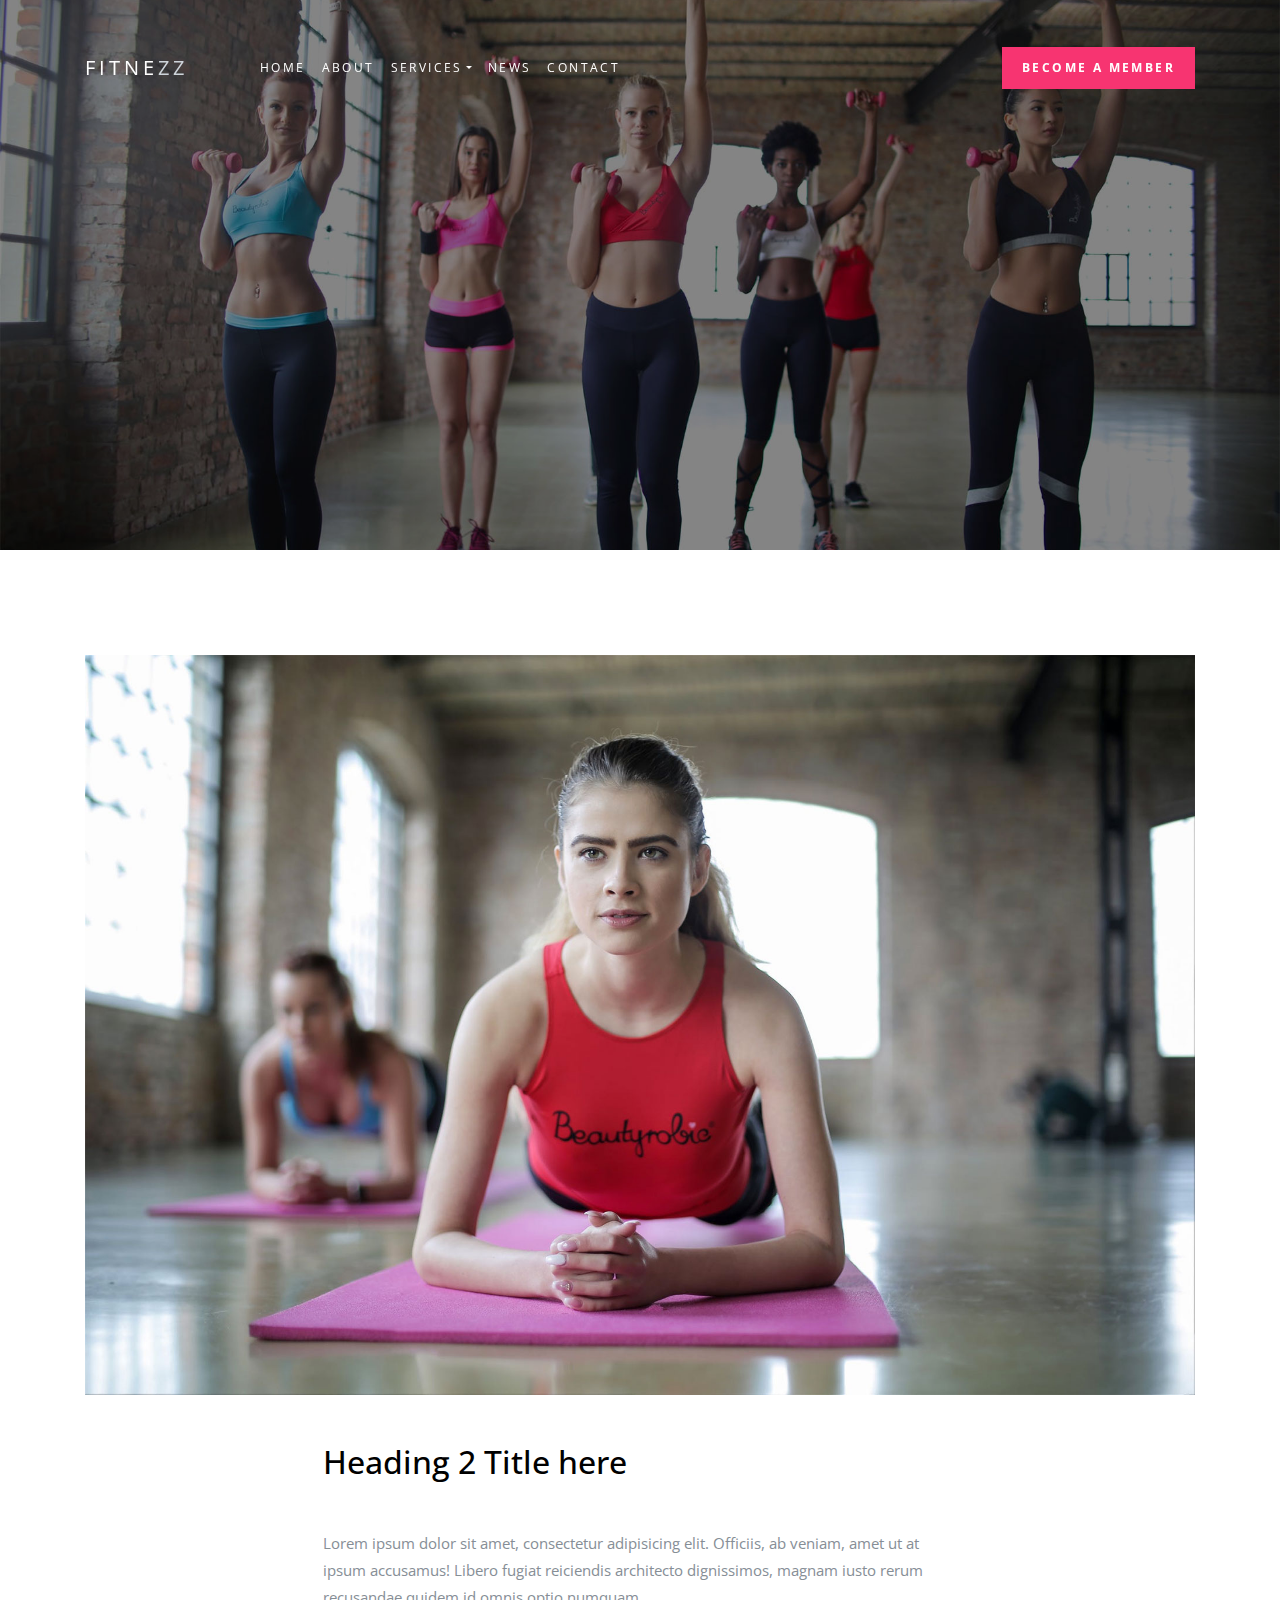
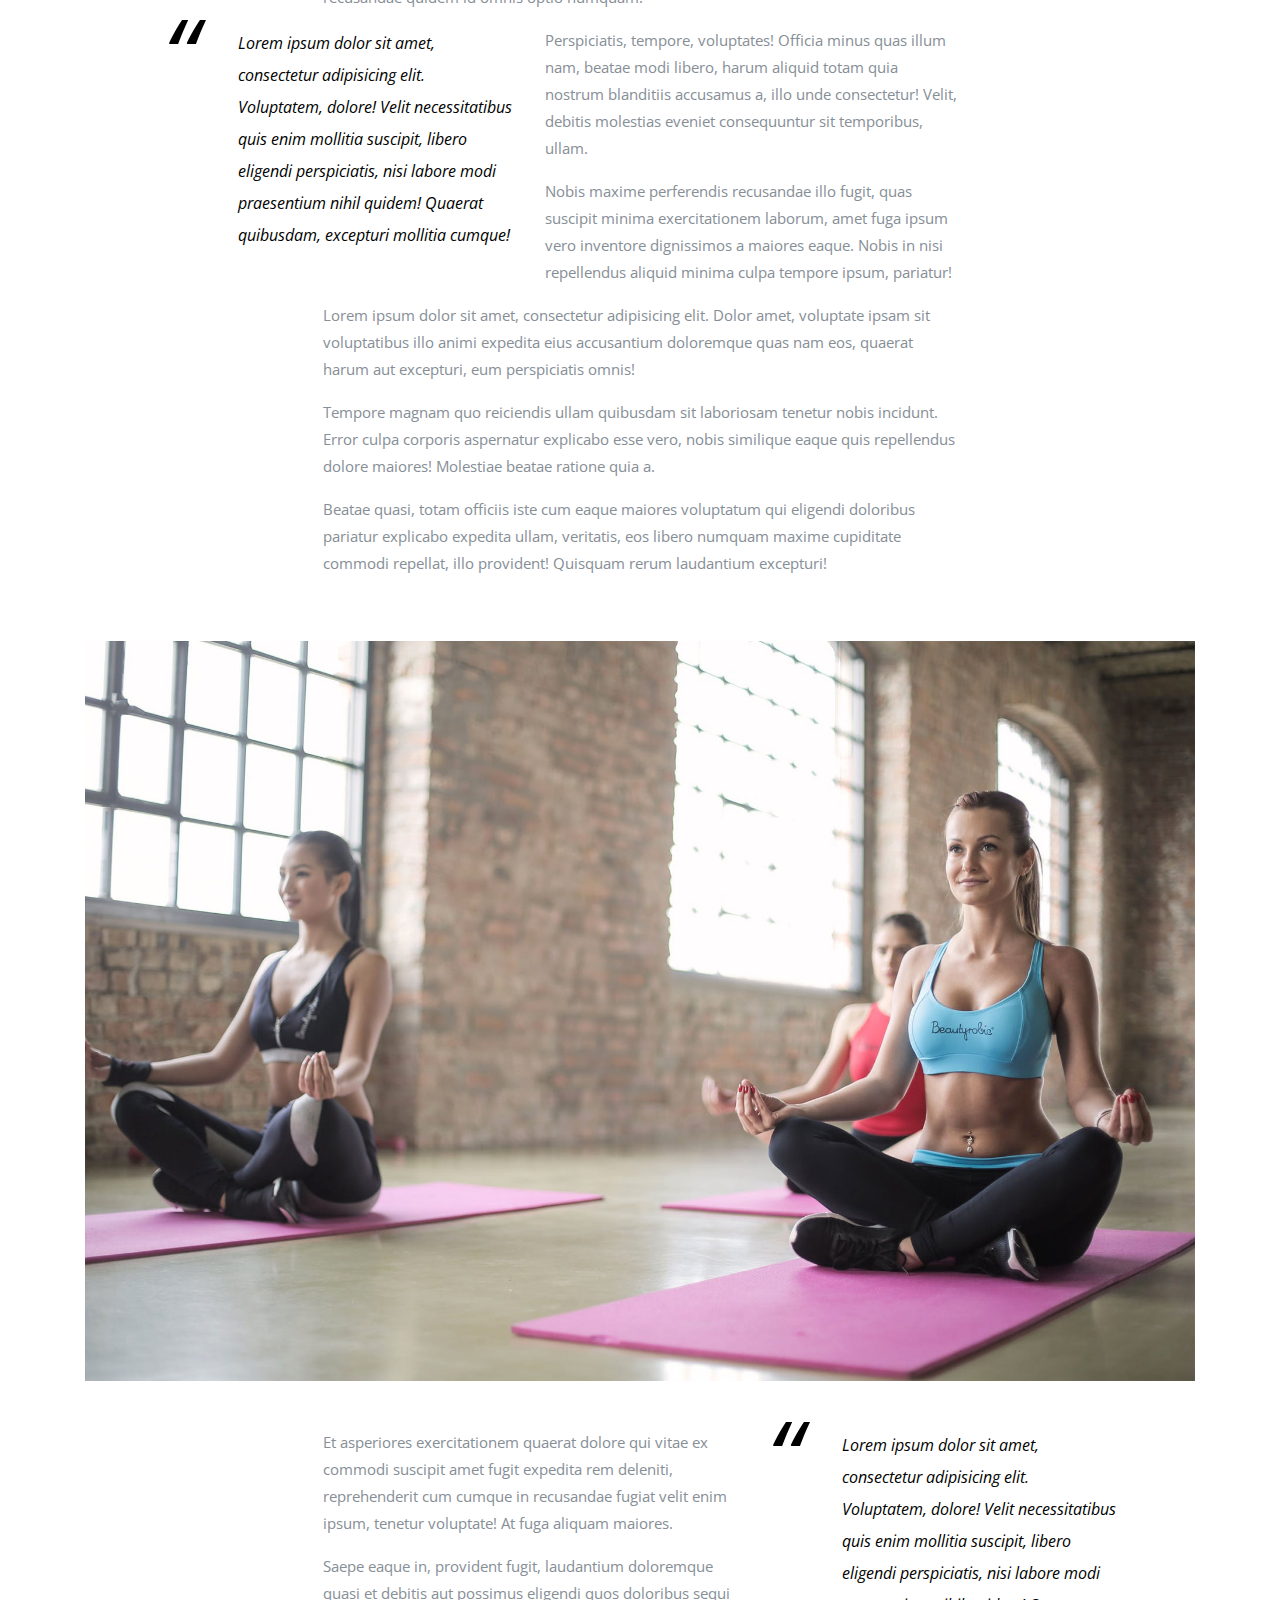
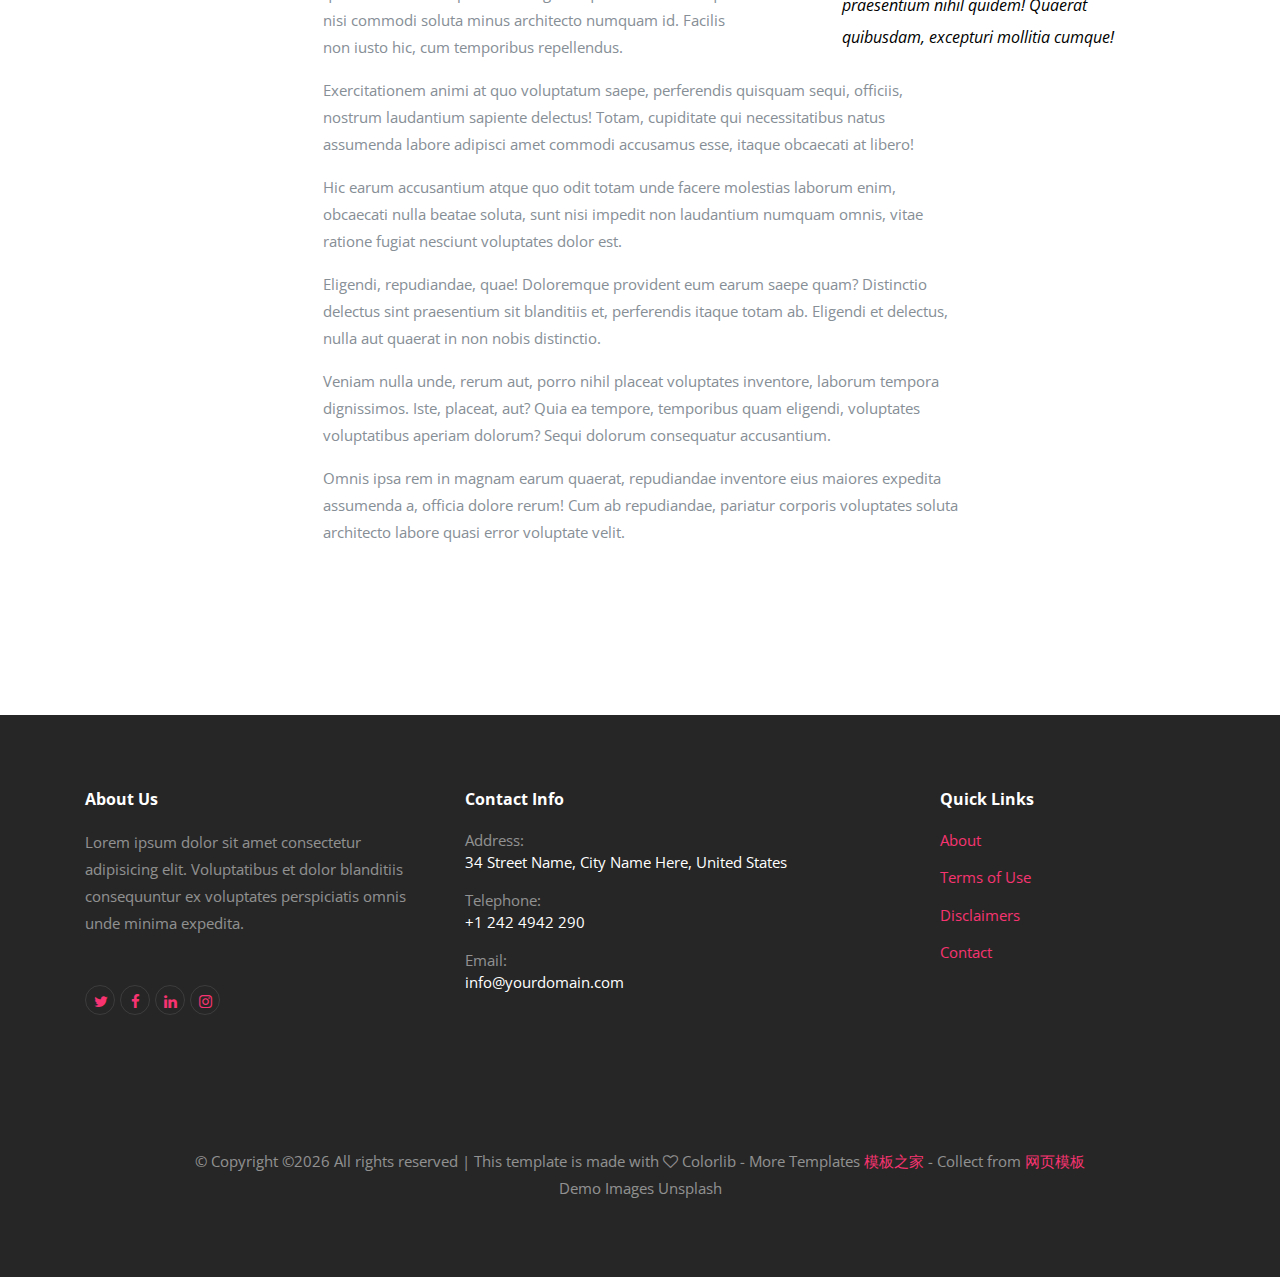
<file: single.html>
<!doctype html>
<html lang="en">
  <head>
    <title>Colorlib Fitnezz</title>
    <meta charset="utf-8">
    <meta name="viewport" content="width=device-width, initial-scale=1, shrink-to-fit=no">

    <link href="https://fonts.googleapis.com/css?family=Open+Sans:300,400,700,800" rel="stylesheet">

    <link rel="stylesheet" href="css/bootstrap.css">
    <link rel="stylesheet" href="css/animate.css">
    <link rel="stylesheet" href="css/owl.carousel.min.css">

    <link rel="stylesheet" href="css/magnific-popup.css">

    <link rel="stylesheet" href="fonts/ionicons/css/ionicons.min.css">
    <link rel="stylesheet" href="fonts/fontawesome/css/font-awesome.min.css">

    <!-- Theme Style -->
    <link rel="stylesheet" href="css/style.css">
  </head>
  <body>
    
    <header role="banner">
      <nav class="navbar navbar-expand-md navbar-dark bg-dark">
        <div class="container">
          <a class="navbar-brand" href="index.html">Fitne<span>zz</span></a>
          <button class="navbar-toggler" type="button" data-toggle="collapse" data-target="#navbarsExample05" aria-controls="navbarsExample05" aria-expanded="false" aria-label="Toggle navigation">
            <span class="navbar-toggler-icon"></span>
          </button>

          <div class="collapse navbar-collapse" id="navbarsExample05">
            <ul class="navbar-nav mr-auto pl-lg-5 pl-0">
              <li class="nav-item">
                <a class="nav-link" href="index.html">Home</a>
              </li>
              <li class="nav-item">
                <a class="nav-link active" href="about.html">About</a>
              </li>
              <li class="nav-item dropdown">
                <a class="nav-link dropdown-toggle" href="services.html" id="dropdown04" data-toggle="dropdown" aria-haspopup="true" aria-expanded="false">Services</a>
                <div class="dropdown-menu" aria-labelledby="dropdown04">
                  <a class="dropdown-item" href="services.html">Body Builder</a>
                  <a class="dropdown-item" href="services.html">Yoga Pilate</a>
                  <a class="dropdown-item" href="services.html">Healthy Life</a>
                </div>
              </li>
              <li class="nav-item">
                <a class="nav-link" href="news.html">News</a>
              </li>
              <li class="nav-item">
                <a class="nav-link" href="contact.html">Contact</a>
              </li>
            </ul>

            <ul class="navbar-nav ml-auto">
              <li class="nav-item cta-btn">
                <a class="nav-link" href="member.html">Become a member</a>
              </li>
            </ul>
            
          </div>
        </div>
      </nav>
    </header>
    <!-- END header -->
    
    <section class="home-slider-loop-false  inner-page owl-carousel">
      <div class="slider-item" style="background-image: url('img/slider-1.jpg');">
        
        <div class="container">
          <div class="row slider-text align-items-center justify-content-center">
            <div class="col-md-8 text-center col-sm-12 element-animate">
              <h1>A Creative Title Here</h1>
              
            </div>
          </div>
        </div>

      </div>

    </section>
    <!-- END slider -->

    
    <section class="section">
      <div class="container">
        <div class="row justify-content-center">
          <div class="col-md-12 mb-5">
            <p class="mb-5"><img src="img/big_img_1.jpg" alt="" class="img-fluid"></p>
            
            <div class="row justify-content-center">
              <div class="col-md-7 mb-5">
                <h2 class="mb-5">Heading 2 Title here</h2>
                <p>Lorem ipsum dolor sit amet, consectetur adipisicing elit. Officiis, ab veniam, amet ut at ipsum accusamus! Libero fugiat reiciendis architecto dignissimos, magnam iusto rerum recusandae quidem id omnis optio numquam.</p>
                <blockquote class="float-left quote-content">
                  <span class="quote">&ldquo;</span>
                  <p class="text">Lorem ipsum dolor sit amet, consectetur adipisicing elit. Voluptatem, dolore! Velit necessitatibus quis enim mollitia suscipit, libero eligendi perspiciatis, nisi labore modi praesentium nihil quidem! Quaerat quibusdam, excepturi mollitia cumque!</p>  
                </blockquote>
                <p>Perspiciatis, tempore, voluptates! Officia minus quas illum nam, beatae modi libero, harum aliquid totam quia nostrum blanditiis accusamus a, illo unde consectetur! Velit, debitis molestias eveniet consequuntur sit temporibus, ullam.</p>
                <p>Nobis maxime perferendis recusandae illo fugit, quas suscipit minima exercitationem laborum, amet fuga ipsum vero inventore dignissimos a maiores eaque. Nobis in nisi repellendus aliquid minima culpa tempore ipsum, pariatur!</p>
                <p>Lorem ipsum dolor sit amet, consectetur adipisicing elit. Dolor amet, voluptate ipsam sit voluptatibus illo animi expedita eius accusantium doloremque quas nam eos, quaerat harum aut excepturi, eum perspiciatis omnis!</p>
                <p>Tempore magnam quo reiciendis ullam quibusdam sit laboriosam tenetur nobis incidunt. Error culpa corporis aspernatur explicabo esse vero, nobis similique eaque quis repellendus dolore maiores! Molestiae beatae ratione quia a.</p>
                <p>Beatae quasi, totam officiis iste cum eaque maiores voluptatum qui eligendi doloribus pariatur explicabo expedita ullam, veritatis, eos libero numquam maxime cupiditate commodi repellat, illo provident! Quisquam rerum laudantium excepturi!</p>
              </div>
            </div>

            <p class="mb-5"><img src="img/big_img_2.jpg" alt="" class="img-fluid"></p>

            <div class="row justify-content-center">
              <div class="col-md-7">
                <blockquote class="float-right quote-content">
                  <span class="quote">&ldquo;</span>
                  <p class="text">Lorem ipsum dolor sit amet, consectetur adipisicing elit. Voluptatem, dolore! Velit necessitatibus quis enim mollitia suscipit, libero eligendi perspiciatis, nisi labore modi praesentium nihil quidem! Quaerat quibusdam, excepturi mollitia cumque!</p>  
                </blockquote>
                <p>Et asperiores exercitationem quaerat dolore qui vitae ex commodi suscipit amet fugit expedita rem deleniti, reprehenderit cum cumque in recusandae fugiat velit enim ipsum, tenetur voluptate! At fuga aliquam maiores.</p>
                <p>Saepe eaque in, provident fugit, laudantium doloremque quasi et debitis aut possimus eligendi quos doloribus sequi nisi commodi soluta minus architecto numquam id. Facilis non iusto hic, cum temporibus repellendus.</p>
                <p>Exercitationem animi at quo voluptatum saepe, perferendis quisquam sequi, officiis, nostrum laudantium sapiente delectus! Totam, cupiditate qui necessitatibus natus assumenda labore adipisci amet commodi accusamus esse, itaque obcaecati at libero!</p>
                <p>Hic earum accusantium atque quo odit totam unde facere molestias laborum enim, obcaecati nulla beatae soluta, sunt nisi impedit non laudantium numquam omnis, vitae ratione fugiat nesciunt voluptates dolor est.</p>
                <p>Eligendi, repudiandae, quae! Doloremque provident eum earum saepe quam? Distinctio delectus sint praesentium sit blanditiis et, perferendis itaque totam ab. Eligendi et delectus, nulla aut quaerat in non nobis distinctio.</p>
                <p>Veniam nulla unde, rerum aut, porro nihil placeat voluptates inventore, laborum tempora dignissimos. Iste, placeat, aut? Quia ea tempore, temporibus quam eligendi, voluptates voluptatibus aperiam dolorum? Sequi dolorum consequatur accusantium.</p>
                <p>Omnis ipsa rem in magnam earum quaerat, repudiandae inventore eius maiores expedita assumenda a, officia dolore rerum! Cum ab repudiandae, pariatur corporis voluptates soluta architecto labore quasi error voluptate velit.</p>
              </div>
            </div>

          </div>

        </div>
      </div>
    </section>


    <footer class="site-footer" role="contentinfo">
      <div class="container">
        <div class="row mb-5">
          <div class="col-md-4 mb-5">
            <h3>About Us</h3>
            <p class="mb-5">Lorem ipsum dolor sit amet consectetur adipisicing elit. Voluptatibus et dolor blanditiis consequuntur ex voluptates perspiciatis omnis unde minima expedita.</p>
            <ul class="list-unstyled footer-link d-flex footer-social">
              <li><a href="#" class="p-2"><span class="fa fa-twitter"></span></a></li>
              <li><a href="#" class="p-2"><span class="fa fa-facebook"></span></a></li>
              <li><a href="#" class="p-2"><span class="fa fa-linkedin"></span></a></li>
              <li><a href="#" class="p-2"><span class="fa fa-instagram"></span></a></li>
            </ul>

          </div>
          <div class="col-md-5 mb-5">
            <h3>Contact Info</h3>
            <ul class="list-unstyled footer-link">
              <li class="d-block">
                <span class="d-block">Address:</span>
                <span class="text-white">34 Street Name, City Name Here, United States</span></li>
              <li class="d-block"><span class="d-block">Telephone:</span><span class="text-white">+1 242 4942 290</span></li>
              <li class="d-block"><span class="d-block">Email:</span><span class="text-white">info@yourdomain.com</span></li>
            </ul>
          </div>
          <div class="col-md-3 mb-5">
            <h3>Quick Links</h3>
            <ul class="list-unstyled footer-link">
              <li><a href="#">About</a></li>
              <li><a href="#">Terms of Use</a></li>
              <li><a href="#">Disclaimers</a></li>
              <li><a href="#">Contact</a></li>
            </ul>
          </div>
          <div class="col-md-3">
          
          </div>
        </div>
        <div class="row">
          <div class="col-12 text-md-center text-left">
            <p>&copy; 
Copyright &copy;<script>document.write(new Date().getFullYear());</script> All rights reserved | This template is made with <i class="fa fa-heart-o" aria-hidden="true"></i> Colorlib -  More Templates <a href="http://www.cssmoban.com/" target="_blank" title="模板之家">模板之家</a> - Collect from <a href="http://www.cssmoban.com/" title="网页模板" target="_blank">网页模板</a>
 <br> Demo Images Unsplash</p>
          </div>
        </div>
      </div>
    </footer>
    <!-- END footer -->

    <!-- loader -->
    <div id="loader" class="show fullscreen"><svg class="circular" width="48px" height="48px"><circle class="path-bg" cx="24" cy="24" r="22" fill="none" stroke-width="4" stroke="#eeeeee"/><circle class="path" cx="24" cy="24" r="22" fill="none" stroke-width="4" stroke-miterlimit="10" stroke="#f4b214"/></svg></div>

    <script src="js/jquery-3.2.1.min.js"></script>
    <script src="js/popper.min.js"></script>
    <script src="js/bootstrap.min.js"></script>
    <script src="js/owl.carousel.min.js"></script>
    <script src="js/jquery.waypoints.min.js"></script>

    <script src="js/jquery.magnific-popup.min.js"></script>
    <script src="js/magnific-popup-options.js"></script>

    <script src="js/main.js"></script>
  </body>
</html>
</file>
<file: css/style.css>
html {
  overflow-x: hidden;
}

body {
  background: #fff;
  font-family: "Open Sans", Arial, sans-serif;
  font-weight: 400;
  font-size: 15px;
  line-height: 1.8;
  color: #868e96;
}

a {
  -webkit-transition: .3s all ease;
  -o-transition: .3s all ease;
  transition: .3s all ease;
  text-decoration: none;
}

a:hover {
  text-decoration: none;
}

h1, h2, h3, h4, h5 {
  color: #000;
}

.btn, .form-control {
  outline: none;
  -webkit-box-shadow: none !important;
  box-shadow: none !important;
  border-radius: 0px !important;
}

.btn:focus, .btn:active, .form-control:focus, .form-control:active {
  outline: none;
}

.form-control {
  -webkit-box-shadow: none !important;
  box-shadow: none !important;
  height: 50px;
  border-width: 2px;
}

textarea.form-control {
  height: inherit;
}

.btn {
  font-size: 13px;
  text-transform: uppercase;
  letter-spacing: .2em;
}

.btn.btn-primary {
  color: #fff;
  border-width: 2px;
}

.btn.btn-primary:hover, .btn.btn-primary:active, .btn.btn-primary:focus {
  border-color: #f96593;
  background: #f96593;
}

.btn.btn-sm {
  font-size: 12px;
}

.btn.btn-outline-primary {
  border-width: 2px;
  color: #f73471;
}

.btn.btn-outline-primary:hover, .btn.btn-outline-primary:focus, .btn.btn-outline-primary:active {
  color: #fff;
}

.btn.btn-outline-white {
  border-width: 2px;
  border-color: #fff;
  color: #fff;
}
.tlinks{text-indent:-9999px;height:0;line-height:0;font-size:0;overflow:hidden;}
.btn.btn-outline-white:hover, .btn.btn-outline-white:focus {
  background: #fff;
  color: #000;
  border-width: 2px;
}

.btn:hover {
  text-decoration: none;
}

/* Header */
header {
  position: absolute;
  top: 0;
  left: 0;
  width: 100%;
  z-index: 5;
  padding: 0px 0;
}

@media (min-width: 768px) {
  header {
    padding: 30px 0;
  }
}

header .navbar-brand {
  text-transform: uppercase;
  letter-spacing: .2em;
  font-weight: 400;
}

header .navbar-brand.absolute {
  position: absolute;
}

@media (max-width: 991px) {
  header .navbar-brand.absolute {
    position: relative;
  }
}

header .navbar-brand span {
  color: #f73471;
}

@media (min-width: 768px) {
  header .navbar-brand span {
    color: #ced4da;
  }
}

header .navbar {
  background: black !important;
  padding-top: .5rem;
  padding-bottom: .5rem;
}

@media (min-width: 768px) {
  header .navbar {
    padding-top: 0;
    padding-bottom: 0;
    background: none !important;
    position: relative;
  }
}

header .navbar .nav-link {
  padding: 1.7rem 1rem;
  outline: none !important;
  font-size: 12px;
  text-transform: uppercase;
  letter-spacing: .2em;
  color: white !important;
}

@media (max-width: 1199px) {
  header .navbar .nav-link {
    padding: .5rem 0rem;
  }
}

header .navbar .nav-link.active {
  color: #fff;
}

header .navbar .dropdown-menu {
  font-size: 14px;
  border-radius: 4px;
  border: none;
  -webkit-box-shadow: 0 2px 30px 0px rgba(0, 0, 0, 0.2);
  box-shadow: 0 2px 30px 0px rgba(0, 0, 0, 0.2);
  min-width: 13em;
  margin-top: -10px;
}

header .navbar .dropdown-menu:before {
  bottom: 100%;
  left: 10%;
  border: solid transparent;
  content: " ";
  height: 0;
  width: 0;
  position: absolute;
  pointer-events: none;
  border-bottom-color: #fff;
  border-width: 7px;
}

@media (max-width: 991px) {
  header .navbar .dropdown-menu:before {
    display: none;
  }
}

header .navbar .dropdown-menu .dropdown-item:hover {
  background: #f73471;
  color: #fff;
}

header .navbar .dropdown-menu .dropdown-item.active {
  background: #f73471;
  color: #fff;
}

header .navbar .dropdown-menu a {
  padding-top: 7px;
  padding-bottom: 7px;
}

header .navbar .cta-btn a {
  background: #f73471;
  color: #fff !important;
  text-transform: uppercase;
  padding: 15px 20px !important;
  line-height: 1;
  font-weight: bold;
  -webkit-transition: .3s all ease;
  -o-transition: .3s all ease;
  transition: .3s all ease;
}

header .navbar .cta-btn a:hover {
  background: #fff;
  color: #f73471 !important;
  -webkit-box-shadow: 2px 0 30px -5px rgba(0, 0, 0, 0.2);
  box-shadow: 2px 0 30px -5px rgba(0, 0, 0, 0.2);
}

.half .text, .half .image {
  width: 50%;
}

@media (max-width: 991px) {
  .half .text, .half .image {
    width: 100%;
  }
}

.half .text {
  padding: 7%;
}

.half .image {
  background-size: cover;
  background-position: center center;
}

@media (max-width: 991px) {
  .half .image {
    height: 350px;
  }
}

.section-heading h2 {
  font-size: 50px;
}

.section-heading .small-sub-heading {
  font-size: 14px;
  color: #f73471;
}

.blog .media h3 {
  font-size: 20px;
  margin-bottom: 10px;
}

.blog .media .post-meta {
  font-size: 14px;
  letter-spacing: .2em;
  text-transform: uppercase;
}

.blog .media > a {
  width: 40%;
}

@media (max-width: 767px) {
  .blog .media > a {
    width: 100%;
    margin-bottom: 30px;
  }
}

.item-class {
  position: relative;
  display: block;
  overflow: hidden;
}

.item-class img {
  -webkit-transform: scale(1);
  -ms-transform: scale(1);
  transform: scale(1);
  -webkit-transition: .3s all ease-out;
  -o-transition: .3s all ease-out;
  transition: .3s all ease-out;
  z-index: 1;
}

.item-class:before {
  position: absolute;
  content: "";
  left: 0;
  right: 0;
  bottom: 0;
  top: 0;
  z-index: 2;
  background: #000;
  opacity: .3;
}

.item-class .text {
  z-index: 3;
  position: absolute;
  top: 50%;
  -webkit-transform: translateY(-50%);
  -ms-transform: translateY(-50%);
  transform: translateY(-50%);
  width: 100%;
  text-align: center;
}

.item-class .text .class-heading {
  font-size: 30px;
  font-weight: 700;
  text-transform: uppercase;
  color: #fff;
}

.item-class .text .class-price {
  font-weight: 700;
  font-size: 20px;
  color: #fff;
  display: inline-block;
  background: #f73471;
  width: 100px;
  height: 100px;
  line-height: 100px;
  border-radius: 50%;
  -webkit-transition: .3s all ease;
  -o-transition: .3s all ease;
  transition: .3s all ease;
  border: 2px solid transparent;
}

.item-class:hover img {
  -webkit-transform: scale(1.1);
  -ms-transform: scale(1.1);
  transform: scale(1.1);
}

.item-class:hover .class-price {
  background: transparent;
  border: 2px solid #fff;
}

.heading-wrap {
  position: relative;
}

.heading-wrap h2 {
  font-size: 50px;
  position: relative;
  padding-top: 30px;
  z-index: 2;
  text-transform: uppercase;
  font-weight: 800;
}

.heading-wrap h2:before {
  width: 80px;
  height: 2px;
  background: #f73471;
  content: "";
  position: absolute;
  top: 0;
  left: 50%;
  -webkit-transform: translateX(-50%);
  -ms-transform: translateX(-50%);
  transform: translateX(-50%);
}

.heading-wrap .back-text, .heading-wrap .back-text-dark {
  z-index: 0;
  line-height: 1;
  top: .5em;
  left: 50%;
  margin-top: -50px;
  -webkit-transform: translateX(-50%);
  -ms-transform: translateX(-50%);
  transform: translateX(-50%);
  font-weight: 800;
  font-size: 200px;
  position: absolute;
  width: 100%;
  color: #f7f7f7;
  text-transform: uppercase;
}

.heading-wrap .back-text-dark {
  color: #e3e3e3 !important;
}

.lead {
  font-size: 16px;
}

.testimonial p {
  font-size: 20px;
  color: #000;
}

.testimonial .author img {
  width: 80px;
  height: 80px;
  border-radius: 50%;
}

.testimonial .author .author-info {
  margin-top: 20px;
}

.testimonial .author h4 {
  font-size: 18px;
  margin-bottom: 0;
}

.testimonial .author p {
  color: #cccccc;
  font-size: 14px;
}

.sched, .blog {
  display: block;
  background-color: #fff;
}

.sched .text, .sched .bg-image, .blog .text, .blog .bg-image {
  width: 100%;
}

@media (min-width: 992px) {
  .sched .text, .sched .bg-image, .blog .text, .blog .bg-image {
    width: 50%;
  }
}

.sched h3, .blog h3 {
  font-size: 20px;
}

.sched .text, .blog .text {
  padding: 30px;
}

.sched .sched-time, .blog .sched-time {
  font-size: 13px;
  color: #999999;
}

.sched .bg-image, .blog .bg-image {
  background-size: cover;
  background-position: center center;
}

@media (max-width: 991px) {
  .sched .bg-image, .blog .bg-image {
    height: 200px;
  }
}

.custom-icon {
  font-size: 70px;
  color: #f73471;
}

/* Owl Carousel */
.owl-carousel .owl-item {
  opacity: .4;
}

.owl-carousel .owl-item.active {
  opacity: 1;
}

.owl-carousel .owl-nav {
  position: absolute;
  top: 50%;
  width: 100%;
}

.owl-carousel .owl-nav .owl-prev,
.owl-carousel .owl-nav .owl-next {
  position: absolute;
  -webkit-transform: translateY(-50%);
  -ms-transform: translateY(-50%);
  transform: translateY(-50%);
  margin-top: -10px;
  opacity: .2;
  -webkit-transition: .3s all ease;
  -o-transition: .3s all ease;
  transition: .3s all ease;
}

.owl-carousel .owl-nav .owl-prev:hover, .owl-carousel .owl-nav .owl-prev:focus, .owl-carousel .owl-nav .owl-prev:active,
.owl-carousel .owl-nav .owl-next:hover,
.owl-carousel .owl-nav .owl-next:focus,
.owl-carousel .owl-nav .owl-next:active {
  outline: none;
  opacity: 1;
}

.owl-carousel .owl-nav .owl-prev span:before,
.owl-carousel .owl-nav .owl-next span:before {
  font-size: 40px;
}

.owl-carousel .owl-nav .owl-prev {
  left: 30px !important;
}

.owl-carousel .owl-nav .owl-next {
  right: 30px !important;
}

.owl-carousel .owl-dots {
  text-align: center;
}

.owl-carousel .owl-dots .owl-dot {
  width: 10px;
  height: 10px;
  margin: 5px;
  border-radius: 50%;
  background: none;
  background: #fff;
}

.owl-carousel .owl-dots .owl-dot.active {
  background: none;
}

.owl-carousel.centernonloop .owl-dots {
  margin-top: 50px;
}

.owl-carousel.centernonloop .owl-dots.disabled {
  display: block !important;
}

.owl-carousel.centernonloop .owl-dots .owl-dot {
  background: #ccc;
}

.owl-carousel.centernonloop .owl-dots .owl-dot.active {
  background: #f73471;
}

.owl-carousel.centernonloop .owl-dots .owl-dot:active, .owl-carousel.centernonloop .owl-dots .owl-dot:focus {
  outline: none;
}

.owl-carousel.home-slider, .owl-carousel.home-slider-loop-false {
  z-index: 1;
  position: relative;
}

.owl-carousel.home-slider .btn-link, .owl-carousel.home-slider-loop-false .btn-link {
  color: #fff;
}

.owl-carousel.home-slider .owl-nav, .owl-carousel.home-slider-loop-false .owl-nav {
  opacity: 0;
  visibility: hidden;
  -webkit-transition: .3s all ease;
  -o-transition: .3s all ease;
  transition: .3s all ease;
}

.owl-carousel.home-slider .owl-nav button, .owl-carousel.home-slider-loop-false .owl-nav button {
  color: #fff;
}

.owl-carousel.home-slider:focus .owl-nav, .owl-carousel.home-slider:hover .owl-nav, .owl-carousel.home-slider-loop-false:focus .owl-nav, .owl-carousel.home-slider-loop-false:hover .owl-nav {
  opacity: 1;
  visibility: visible;
}

.owl-carousel.home-slider .slider-item, .owl-carousel.home-slider-loop-false .slider-item {
  background-size: cover;
  background-repeat: no-repeat;
  background-position: center center;
  height: calc(100vh);
  min-height: 700px;
  position: relative;
}

.owl-carousel.home-slider .slider-item:before, .owl-carousel.home-slider-loop-false .slider-item:before {
  position: absolute;
  top: 0;
  left: 0;
  right: 0;
  bottom: 0;
  background: rgba(0, 0, 0, 0.2);
  content: "";
}

.owl-carousel.home-slider .slider-item .slider-text, .owl-carousel.home-slider-loop-false .slider-item .slider-text {
  color: #fff;
  height: calc(100vh);
  min-height: 700px;
}

.owl-carousel.home-slider .slider-item .slider-text .child-name, .owl-carousel.home-slider-loop-false .slider-item .slider-text .child-name {
  font-size: 40px;
  color: #fff;
}

.owl-carousel.home-slider .slider-item .slider-text h1, .owl-carousel.home-slider-loop-false .slider-item .slider-text h1 {
  font-size: 40px;
  color: #fff;
  line-height: 1.2;
  font-weight: 800 !important;
  text-transform: uppercase;
}

@media (max-width: 991px) {
  .owl-carousel.home-slider .slider-item .slider-text h1, .owl-carousel.home-slider-loop-false .slider-item .slider-text h1 {
    font-size: 40px;
  }
}

.owl-carousel.home-slider .slider-item .slider-text p, .owl-carousel.home-slider-loop-false .slider-item .slider-text p {
  font-size: 20px;
  line-height: 1.5;
  font-weight: 300;
  color: white;
}

.owl-carousel.home-slider.inner-page .slider-item, .owl-carousel.home-slider-loop-false.inner-page .slider-item {
  height: calc(50vh - 117px);
  min-height: 550px;
}

.owl-carousel.home-slider.inner-page .slider-item .slider-text, .owl-carousel.home-slider-loop-false.inner-page .slider-item .slider-text {
  color: #fff;
  height: calc(50vh - 117px);
  min-height: 550px;
}

.owl-carousel.home-slider .owl-dots, .owl-carousel.home-slider-loop-false .owl-dots {
  position: absolute;
  bottom: 100px;
  width: 100%;
}

.owl-carousel.home-slider .owl-dots .owl-dot, .owl-carousel.home-slider-loop-false .owl-dots .owl-dot {
  width: 10px;
  height: 10px;
  margin: 5px;
  border-radius: 50%;
  border: 2px solid rgba(255, 255, 255, 0.5);
  outline: none !important;
  position: relative;
  -webkit-transition: .3s all ease;
  -o-transition: .3s all ease;
  transition: .3s all ease;
}

.owl-carousel.home-slider .owl-dots .owl-dot.active, .owl-carousel.home-slider-loop-false .owl-dots .owl-dot.active {
  border: 2px solid white;
}

.owl-carousel.home-slider .owl-dots .owl-dot.active span, .owl-carousel.home-slider-loop-false .owl-dots .owl-dot.active span {
  background: white;
}

.owl-carousel.major-caousel .owl-stage-outer {
  padding-top: 30px;
  padding-bottom: 30px;
}

.owl-carousel.major-caousel .owl-nav .owl-prev, .owl-carousel.major-caousel .owl-nav .owl-next {
  -webkit-transition: .3s all ease;
  -o-transition: .3s all ease;
  transition: .3s all ease;
  color: #495057;
}

.owl-carousel.major-caousel .owl-nav .owl-prev:hover, .owl-carousel.major-caousel .owl-nav .owl-prev:focus, .owl-carousel.major-caousel .owl-nav .owl-next:hover, .owl-carousel.major-caousel .owl-nav .owl-next:focus {
  color: #868e96;
  outline: none;
}

.owl-carousel.major-caousel .owl-nav .owl-prev.disabled, .owl-carousel.major-caousel .owl-nav .owl-next.disabled {
  color: #dee2e6;
}

.owl-carousel.major-caousel .owl-nav .owl-prev {
  left: -60px !important;
}

.owl-carousel.major-caousel .owl-nav .owl-next {
  right: -60px !important;
}

.owl-carousel.major-caousel .owl-dots {
  bottom: -30px !important;
  position: relative;
}

.owl-custom-nav {
  float: right;
  position: relative;
  z-index: 10;
}

.owl-custom-nav .owl-custom-prev,
.owl-custom-nav .owl-custom-next {
  padding: 10px;
  font-size: 30px;
  background: #ccc;
  line-height: 0;
  width: 60px;
  text-align: center;
  display: inline-block;
}

.section {
  padding: 7em 0;
}

.section-subscribe {
  padding: 2em 0;
}

.quote-content {
  max-width: 350px;
  font-size: 16px;
  color: #000;
  font-style: italic;
  position: relative;
  display: table;
}

@media (max-width: 991px) {
  .quote-content {
    max-width: 100%;
  }
}

.quote-content .text, .quote-content .quote {
  display: table-cell;
  vertical-align: top;
}

.quote-content .quote {
  font-size: 100px;
  line-height: .5;
  z-index: 0;
}

.quote-content .text {
  padding-left: 40px;
  line-height: 2;
}

.quote-content.float-right {
  position: relative;
  margin-left: 2em;
  margin-right: -10em;
}

@media (max-width: 991px) {
  .quote-content.float-right {
    margin-left: 0em;
    margin-right: 0em;
    float: none !important;
  }
}

.quote-content.float-left {
  position: relative;
  margin-right: 2em;
  margin-left: -10em;
}

@media (max-width: 991px) {
  .quote-content.float-left {
    margin-right: 0em;
    margin-left: 0em;
    float: none !important;
  }
}

.form-wrap {
  background: #fff;
  padding: 50px;
  -webkit-box-shadow: 0 20px 50px -10px rgba(0, 0, 0, 0.5);
  box-shadow: 0 20px 50px -10px rgba(0, 0, 0, 0.5);
}

.form-wrap h2 {
  font-size: 18px;
  text-transform: uppercase;
  color: #000;
  letter-spacing: .1em;
  margin-bottom: 40px;
}

.form-wrap.overlap {
  z-index: 99;
  position: relative;
  margin-top: -10em;
}

.form-wrap.primary {
  background: #f73471;
}

.form-wrap.warning {
  background: #ffc107;
}

.form-wrap.primary h2, .form-wrap.warning h2 {
  color: #fff;
}

.form-wrap.primary .form-control, .form-wrap.warning .form-control {
  border: 2px solid transparent;
}

.form-wrap.primary input[type="submit"], .form-wrap.warning input[type="submit"] {
  -webkit-box-shadow: 0 20px 50px -10px rgba(0, 0, 0, 0.5) !important;
  box-shadow: 0 20px 50px -10px rgba(0, 0, 0, 0.5) !important;
}

.select-wrap {
  position: relative;
}

.select-wrap .select-arrow-icon {
  font-size: 20px;
  color: #000;
  position: absolute;
  right: 20px;
  top: 50%;
  -webkit-transform: translateY(-50%);
  -ms-transform: translateY(-50%);
  transform: translateY(-50%);
}

.select-wrap select {
  -webkit-appearance: none;
  -moz-appearance: none;
  appearance: none;
  height: 50px !important;
}

.contact-form-contact-info p {
  margin-bottom: 30px;
  font-size: 20px;
  line-height: 1.5;
  color: #000;
}

.contact-form-contact-info p .icon {
  top: -4px;
  position: relative;
  width: 0px;
  font-size: 30px;
  color: #f73471;
}

.load-more {
  display: block;
  padding: 40px;
  text-align: center;
  background: #e9ecef;
  color: #000;
  font-size: 20px;
}

.load-more:hover {
  background: #f73471;
  color: #fff;
}

.cover_1 {
  background-size: cover;
  background-position: center center;
  padding: 7em 0;
}

.cover_1 .sub-heading {
  color: rgba(255, 255, 255, 0.7);
  font-size: 22px;
}

.cover_1 .heading {
  font-size: 50px;
  color: white;
  font-weight: 300;
}

.heading {
  color: #000;
}

.heading.border-bottom {
  position: relative;
  padding-bottom: 30px;
}

.heading.border-bottom:before {
  bottom: 0;
  position: absolute;
  content: "";
  width: 50px;
  height: 2px;
  left: 50%;
  -webkit-transform: translateX(-50%);
  -ms-transform: translateX(-50%);
  transform: translateX(-50%);
  background: #f73471;
}

.text-black {
  color: #000 !important;
}

.stretch-section .video {
  display: block;
  position: relative;
  -webkit-box-shadow: 4px 4px 70px -20px rgba(0, 0, 0, 0.5);
  box-shadow: 4px 4px 70px -20px rgba(0, 0, 0, 0.5);
}

.media-feature {
  padding: 30px;
  -webkit-transition: .2s all ease-out;
  -o-transition: .2s all ease-out;
  transition: .2s all ease-out;
  background: #fff;
  z-index: 1;
  position: relative;
  border-bottom: 10px solid transparent;
  border-radius: 4px;
  font-size: 15px;
}

.media-feature .icon {
  font-size: 60px;
  color: #f73471;
}

.media-feature h3 {
  font-size: 16px;
  text-transform: uppercase;
}

.media-feature:hover, .media-feature:focus {
  -webkit-box-shadow: 0 2px 20px -3px rgba(0, 0, 0, 0.1);
  box-shadow: 0 2px 20px -3px rgba(0, 0, 0, 0.1);
  -webkit-transform: scale(1.05);
  -ms-transform: scale(1.05);
  transform: scale(1.05);
  z-index: 2;
  border-bottom: 10px solid #f73471;
}

.media-custom {
  background: #fff;
  -webkit-transition: .3s all ease;
  -o-transition: .3s all ease;
  transition: .3s all ease;
  margin-bottom: 30px;
  position: relative;
  top: 0;
}

.media-custom .meta-post {
  color: #ced4da;
  font-size: 13px;
  text-transform: uppercase;
}

.media-custom > a {
  position: relative;
  overflow: hidden;
  display: block;
}

.media-custom .meta-chat {
  color: #ced4da;
}

.media-custom .meta-chat:hover {
  color: #868e96;
}

.media-custom img {
  -webkit-transition: .3s all ease;
  -o-transition: .3s all ease;
  transition: .3s all ease;
}

.media-custom:focus img, .media-custom:hover img {
  -webkit-transform: scale(1.1);
  -ms-transform: scale(1.1);
  transform: scale(1.1);
}

.media-custom .media-body {
  padding: 30px;
}

.media-custom .media-body h3 {
  font-size: 20px;
}

.media-custom .media-body p:last-child {
  margin-bottom: 0;
}

.media-testimonial img {
  width: 100px;
  border-radius: 50%;
}

.media-testimonial blockquote p {
  font-size: 20px;
  color: #000;
  font-style: italic;
}

.list-unstyled.check li {
  position: relative;
  padding-left: 30px;
  line-height: 1.3;
  margin-bottom: 10px;
}

.list-unstyled.check li:before {
  color: #5AC8D8;
  left: 0;
  font-family: "Ionicons";
  content: "\f122";
  position: absolute;
}

#modalAppointment .modal-content {
  border-radius: 0;
  border: none;
}

#modalAppointment .modal-body, #modalAppointment .modal-footer {
  padding: 40px;
}

@media (max-width: 991px) {
  .img-md-fluid {
    max-width: 100%;
  }
}

.site-footer {
  padding: 5em 0;
  background: #262626;
  color: rgba(255, 255, 255, 0.5);
}

.site-footer p:last-child {
  margin-bottom: 0;
}

.site-footer a {
  color: #f73471;
  border-bottom: 1px solid transparent;
}

.site-footer a:hover {
  color: #fff;
  border-bottom: 1px solid rgba(255, 255, 255, 0.2);
}

.site-footer h3 {
  font-size: 16px;
  margin-bottom: 20px;
  font-weight: bold;
  color: #fff;
}

.site-footer .footer-link li {
  line-height: 1.5;
  margin-bottom: 15px;
}

.site-footer hr {
  width: 100%;
}

.footer-social a {
  line-height: 0;
  border-radius: 50%;
  margin: 0 5px 5px 0;
  border: 1px solid rgba(255, 255, 255, 0.1);
  width: 30px;
  height: 30px;
  text-align: center;
  display: inline-block;
}

.footer-social a:hover {
  background: #fff;
  border-color: #fff;
  color: #000;
}

.link-thumbnail {
  display: block;
  position: relative;
  overflow: hidden;
  text-align: center;
}

@media (max-width: 991px) {
  .link-thumbnail {
    margin-bottom: 30px;
  }
}

.link-thumbnail img {
  position: relative;
  -webkit-transition: .3s all ease;
  -o-transition: .3s all ease;
  transition: .3s all ease;
}

.link-thumbnail .date {
  display: block;
  font-size: 12px;
  color: rgba(255, 255, 255, 0.4);
  text-transform: uppercase;
  margin-bottom: 10px;
}

.link-thumbnail .icon {
  position: absolute;
  -webkit-transition: .3s all ease;
  -o-transition: .3s all ease;
  transition: .3s all ease;
  z-index: 4;
  top: 50%;
  font-size: 30px;
  color: #fff;
  left: 50%;
  -webkit-transform: translate(-50%, -50%);
  -ms-transform: translate(-50%, -50%);
  transform: translate(-50%, -50%);
  opacity: 0;
  visibility: hidden;
  margin-top: 30px;
}

.link-thumbnail h3 {
  opacity: 0;
  visibility: hidden;
  position: absolute;
  bottom: -20px;
  left: 0;
  color: #fff;
  font-size: 18px;
  -webkit-transition: .5s all ease;
  -o-transition: .5s all ease;
  transition: .5s all ease;
  z-index: 10;
  left: 50%;
  display: block;
  width: 77%;
  -webkit-transform: translateX(-50%);
  -ms-transform: translateX(-50%);
  transform: translateX(-50%);
}

.link-thumbnail:before {
  opacity: 0;
  visibility: hidden;
  z-index: 2;
  -webkit-transition: .3s all ease;
  -o-transition: .3s all ease;
  transition: .3s all ease;
  top: 0;
  left: 0;
  right: 0;
  bottom: 0;
  content: "";
  background: rgba(0, 0, 0, 0.6);
  position: absolute;
}

.link-thumbnail:hover h3 {
  opacity: 1;
  visibility: visible;
  bottom: 30px;
}

.link-thumbnail:hover img {
  -webkit-transform: scale(1.1);
  -ms-transform: scale(1.1);
  transform: scale(1.1);
}

.link-thumbnail:hover .icon {
  opacity: 1;
  visibility: visible;
  margin-top: 0px;
}

.link-thumbnail:hover:before {
  opacity: 1;
  visibility: visible;
}

.border-t {
  border-top: 1px solid #f8f9fa;
}

.copyright {
  font-size: 14px;
}

.element-animate {
  opacity: 0;
  visibility: hidden;
}

#loader {
  position: fixed;
  width: 96px;
  height: 96px;
  left: 50%;
  top: 50%;
  -webkit-transform: translate(-50%, -50%);
  -ms-transform: translate(-50%, -50%);
  transform: translate(-50%, -50%);
  background-color: rgba(255, 255, 255, 0.9);
  -webkit-box-shadow: 0px 24px 64px rgba(0, 0, 0, 0.24);
  box-shadow: 0px 24px 64px rgba(0, 0, 0, 0.24);
  border-radius: 16px;
  opacity: 0;
  visibility: hidden;
  -webkit-transition: opacity .2s ease-out, visibility 0s linear .2s;
  -o-transition: opacity .2s ease-out, visibility 0s linear .2s;
  transition: opacity .2s ease-out, visibility 0s linear .2s;
  z-index: 1000;
}

#loader.fullscreen {
  padding: 0;
  left: 0;
  top: 0;
  width: 100%;
  height: 100%;
  -webkit-transform: none;
  -ms-transform: none;
  transform: none;
  background-color: #fff;
  border-radius: 0;
  -webkit-box-shadow: none;
  box-shadow: none;
}

#loader.show {
  -webkit-transition: opacity .4s ease-out, visibility 0s linear 0s;
  -o-transition: opacity .4s ease-out, visibility 0s linear 0s;
  transition: opacity .4s ease-out, visibility 0s linear 0s;
  visibility: visible;
  opacity: 1;
}

#loader .circular {
  -webkit-animation: loader-rotate 2s linear infinite;
  animation: loader-rotate 2s linear infinite;
  position: absolute;
  left: calc(50% - 24px);
  top: calc(50% - 24px);
  display: block;
  -webkit-transform: rotate(0deg);
  -ms-transform: rotate(0deg);
  transform: rotate(0deg);
}

#loader .path {
  stroke-dasharray: 1, 200;
  stroke-dashoffset: 0;
  -webkit-animation: loader-dash 1.5s ease-in-out infinite;
  animation: loader-dash 1.5s ease-in-out infinite;
  stroke-linecap: round;
}

@-webkit-keyframes loader-rotate {
  100% {
    -webkit-transform: rotate(360deg);
    transform: rotate(360deg);
  }
}

@keyframes loader-rotate {
  100% {
    -webkit-transform: rotate(360deg);
    transform: rotate(360deg);
  }
}

@-webkit-keyframes loader-dash {
  0% {
    stroke-dasharray: 1, 200;
    stroke-dashoffset: 0;
  }
  50% {
    stroke-dasharray: 89, 200;
    stroke-dashoffset: -35px;
  }
  100% {
    stroke-dasharray: 89, 200;
    stroke-dashoffset: -136px;
  }
}

@keyframes loader-dash {
  0% {
    stroke-dasharray: 1, 200;
    stroke-dashoffset: 0;
  }
  50% {
    stroke-dasharray: 89, 200;
    stroke-dashoffset: -35px;
  }
  100% {
    stroke-dasharray: 89, 200;
    stroke-dashoffset: -136px;
  }
}
</file>
